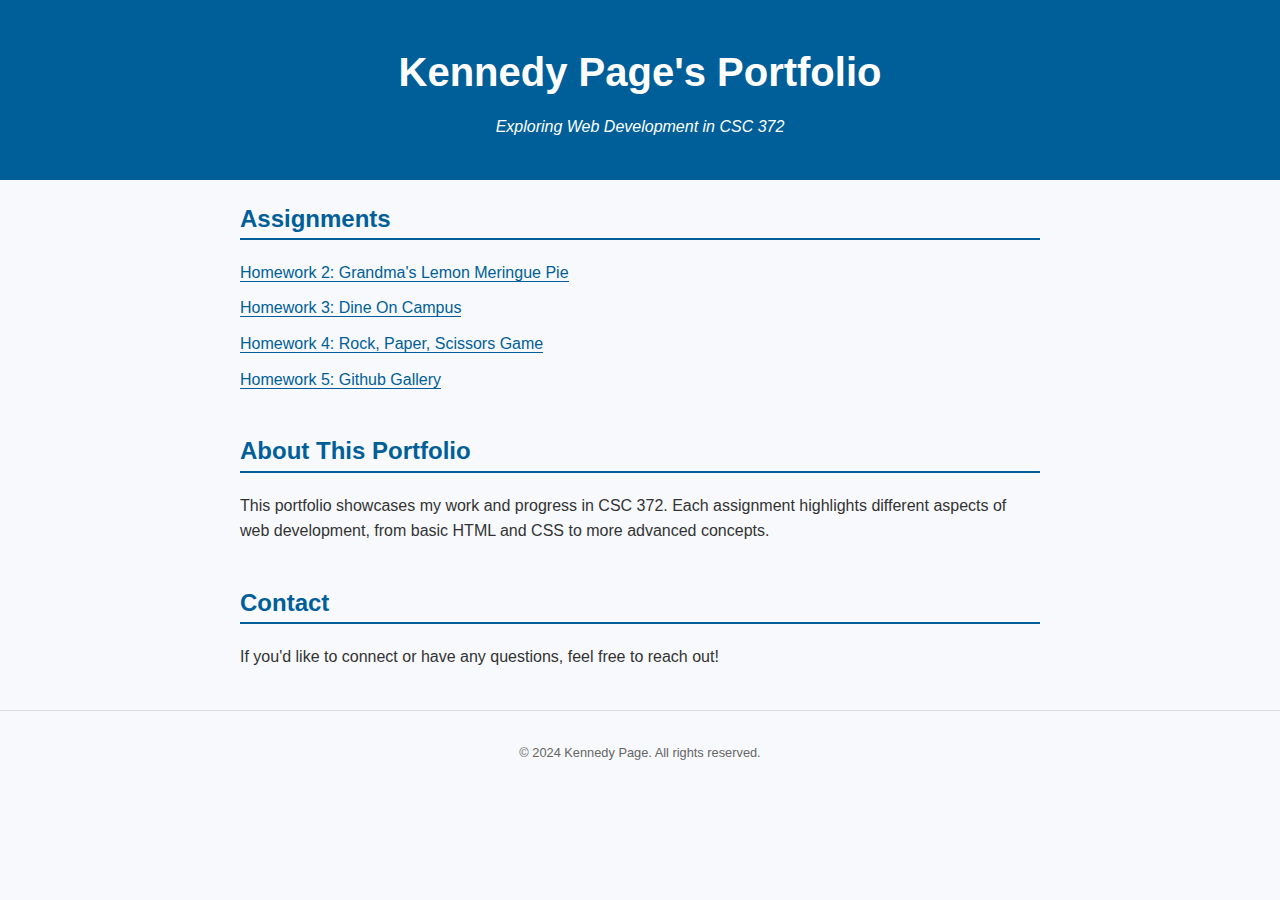
<file: index.html>
<!DOCTYPE html>
<!--
  Name: Kennedy Page
  Date: 09.05.2024
  CSC 372-01

  This is the index.html page for my portfolio of web development work. It includes links to
  homework assignments and projects completed for CSC 372.
-->
<html lang="en">
<head>
    <meta charset="UTF-8">
    <meta http-equiv="X-Compatible" content="IE=edge">
    <meta name="viewport" content="width=device-width, initial-scale=1.0">
    <title>CSC 372 Portfolio</title>
    <link rel="stylesheet" href="style.css"> 
</head>
<body>
    <header>
        <h1>Kennedy Page's Portfolio</h1>
        <p>Exploring Web Development in CSC 372</p>
    </header>

    <main>
        <section>
            <h2>Assignments</h2>
            <ul>
                
                <li><a href="csc372-hw/hw2">Homework 2: Grandma's Lemon Meringue Pie</a></li>
                <li><a href="csc372-hw/hw3">Homework 3: Dine On Campus</a></li>
                <li><a href="csc372-hw/hw4">Homework 4: Rock, Paper, Scissors Game</a></li>
                <li><a href="csc372-hw/hw5">Homework 5: Github Gallery</a></li>
                
            </ul>
        </section>

        <section>
            <h2>About This Portfolio</h2>
            <p>This portfolio showcases my work and progress in CSC 372. Each assignment highlights different aspects of web development, from basic HTML and CSS to more advanced concepts.</p>
        </section>

        <section>
            <h2>Contact</h2>
            <p>If you'd like to connect or have any questions, feel free to reach out!</p>
        </section>
    </main>

    <footer>
        <p>© 2024 Kennedy Page. All rights reserved.</p>
    </footer>
</body>
</html>
</file>
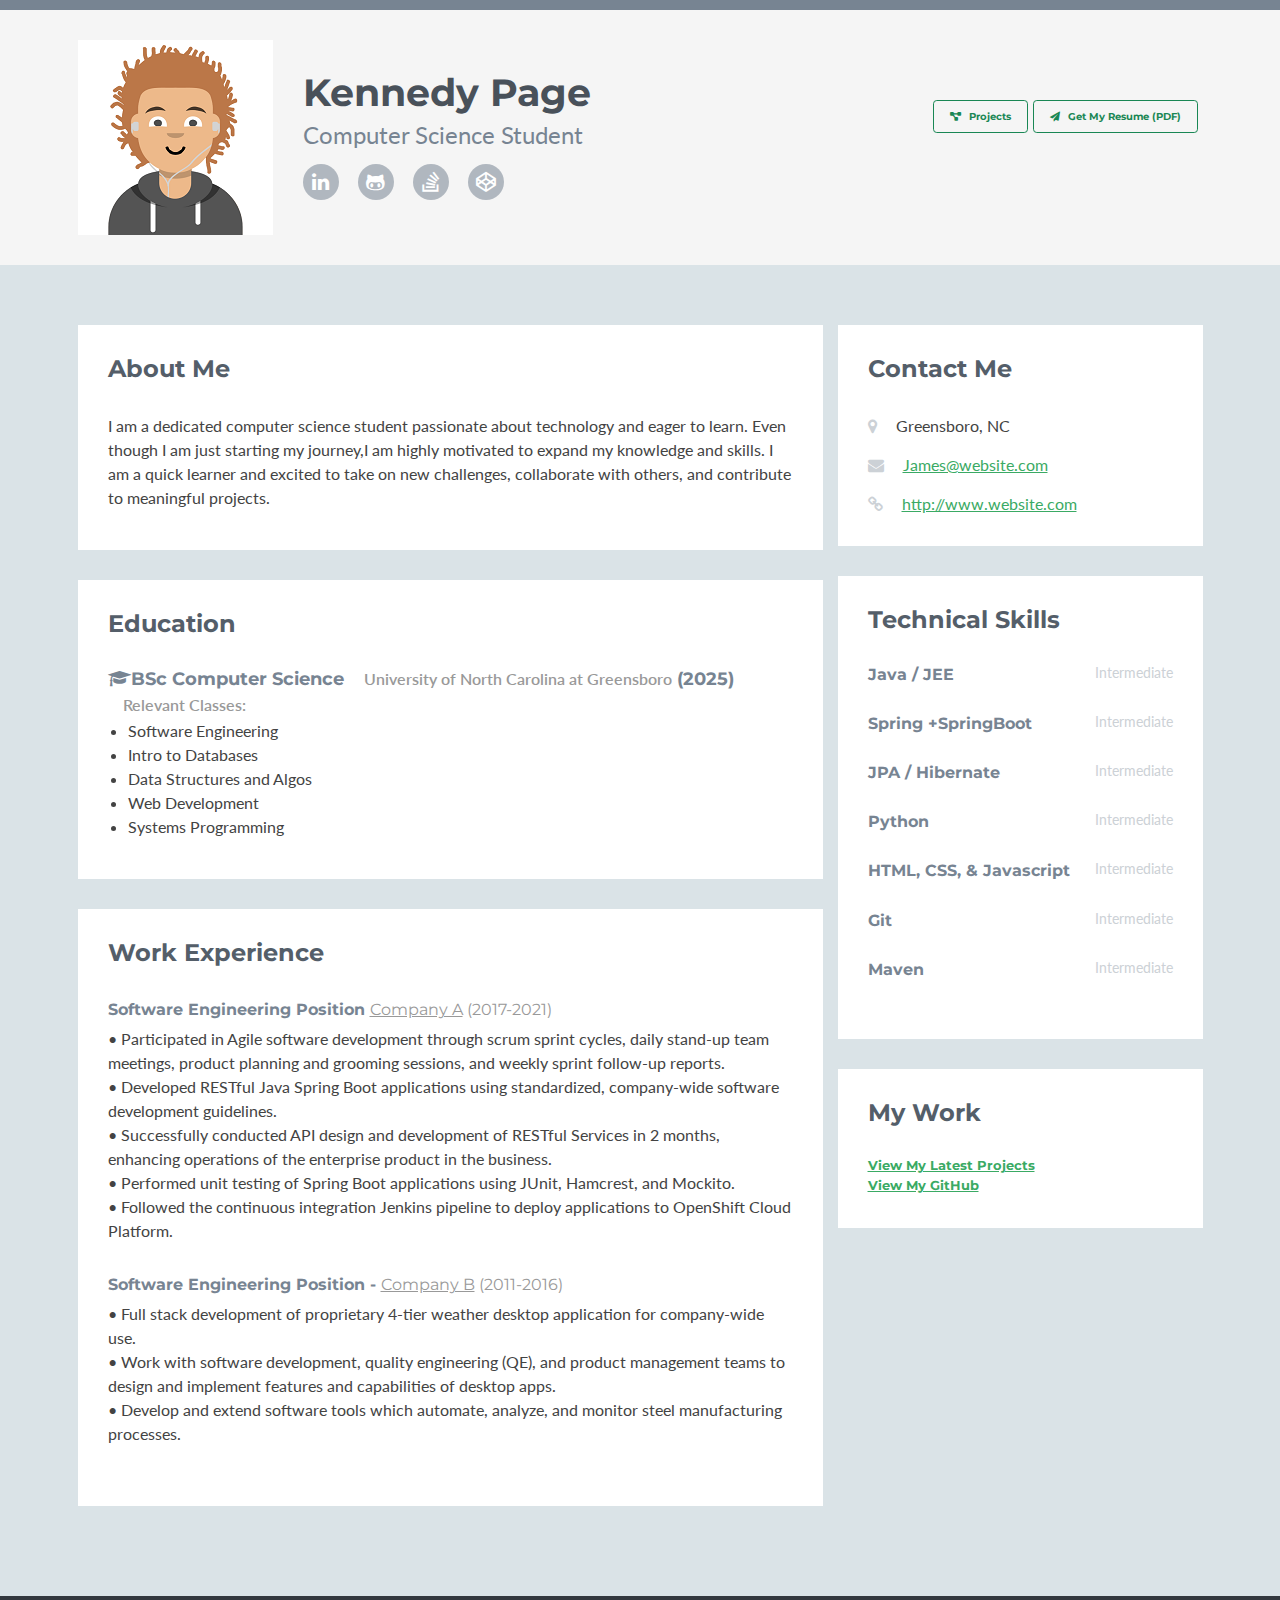
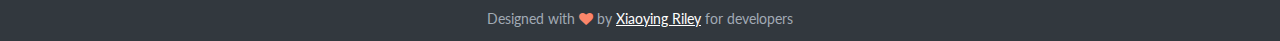
<file: .idea/index.html>
<!DOCTYPE html>
<html lang="en">

<head>
    <title>Kennedy Page</title>
    <!-- Meta -->
    <meta charset="utf-8">
    <meta http-equiv="X-UA-Compatible" content="IE=edge">
    <meta name="viewport" content="width=device-width, initial-scale=1.0">
    <link rel="shortcut icon" href="../su24-portfolio-template-main/favicon.ico">
    <link href='http://fonts.googleapis.com/css?family=Lato:300,400,300italic,400italic' rel='stylesheet'
          type='text/css'>
    <link href='http://fonts.googleapis.com/css?family=Montserrat:400,700' rel='stylesheet' type='text/css'>
    <link rel="stylesheet" href="assets/plugins/bootstrap/css/bootstrap.min.css">
    <link rel="stylesheet"
          href="https://cdnjs.cloudflare.com/ajax/libs/font-awesome/6.0.0-beta3/css/all.min.css"/>
    <link href="https://cdn.jsdelivr.net/npm/bootstrap@5.3.0-alpha1/dist/css/bootstrap.min.css"
          rel="stylesheet"/>
    <link rel="stylesheet" href="assets/plugins/font-awesome/css/font-awesome.css">
    <link id="theme-style" rel="stylesheet" href="assets/css/styles.css">
</head>

<body>
<!-- ******HEADER****** -->
<header class="header">
    <div class="container">
        <img class="profile-image img-responsive pull-left" src="assets/images/avatar.png" alt="Avatar"/>
        <div class="profile-content pull-left">
            <h1 class="name">Kennedy Page</h1>
            <h2 class="desc">Computer Science Student</h2>
            <ul class="social list-inline">
                <li class="list-inline-item">
                    <a href="http://www.linkedin.com">
                        <i class="fa fa-linkedin"></i>
                    </a>
                </li>
                <li class="list-inline-item">
                    <a href="http://github.com/CSC340-sp24">
                        <i class="fa fa-github-alt"></i>
                    </a>
                </li>
                <li class="list-inline-item">
                    <a href="http://www.stackoverflow.com">
                        <i class="fa fa-stack-overflow"></i>
                    </a>
                </li>
                <li class="list-inline-item last-item">
                    <a href="http://www.codepen.io">
                        <i class="fa fa-codepen"></i>
                    </a>
                </li>
            </ul>
        </div>
        <div class="col-12 col-md-auto pull-right">
            <a class="btn btn-outline-success me-2" href="assets/files/resume.pdf" target="_blank"><i
                    class="fa fa-paper-plane"></i>
                Get My Resume (PDF)</a>
        </div><!--//col-->
        <div class="col-12 col-md-auto pull-right">
            <a class="btn btn-outline-success me-2" href="../su24-portfolio-template-main/projects.html" target="_blank"><i
                    class="fa fa-diagram-project"></i>
                Projects</a>
        </div><!--//col-->
    </div>
</header>
<!--//header-->
<!--//container-->
<div class="container sections-wrapper">
    <div class="row">
        <div class="primary col-md-8 col-sm-12 col-xs-12">
            <section class="about section">
                <div class="section-inner">
                    <h2 class="heading">About Me</h2>
                    <div class="content">
                        <p> I am a dedicated computer science student passionate about
                            technology and eager to learn. Even though I am just starting
                            my journey,I am highly motivated to expand my knowledge and
                            skills. I am a quick learner and excited to take on new
                            challenges, collaborate with others, and contribute to meaningful
                            projects.</p>
                    </div>
                    <!--//content-->
                </div>
                <!--//section-inner-->
            </section>
            <section class="education section">
                <div class="section-inner">
                    <h2 class="heading">Education</h2>
                    <div class="content"></div>
                    <!--//item-->
                    <div class="item">
                        <h3 class="title">
                            <i class="fa fa-graduation-cap"></i>BSc Computer Science
                            <span class="university">University of North Carolina at Greensboro</span> <span class="year">(2025)</span>
                        </h3>

                        <h6 class="university">Relevant Classes:</h6>
                        <ul>
                            <li>Software Engineering</li>
                            <li>Intro to Databases</li>
                            <li>Data Structures and Algos</li>
                            <li>Web Development</li>
                            <li>Systems Programming</li>
                        </ul>
                    </div>
                    <!--//content-->
                </div>
                <!--//section-inner-->
            </section>
            <!--//section-->
            <section class="experience section">
                <div class="section-inner">
                    <h2 class="heading">Work Experience</h2>
                    <div class="content">
                        <div class="item" name="Job1">
                            <h3 class="title">Software Engineering Position <span class="place">
                    <a href="#">Company A</a>
                  </span>
                                <span class="year">(2017-2021)</span>
                            </h3>
                            <p> • Participated in Agile software development through scrum sprint cycles, daily stand-up
                                team
                                meetings, product planning and grooming sessions, and weekly sprint follow-up reports.
                                <br>
                                • Developed RESTful Java Spring Boot applications using standardized, company-wide
                                software
                                development guidelines. <br>
                                • Successfully conducted API design and development of RESTful Services in 2 months,
                                enhancing
                                operations of the enterprise product in the business. <br>
                                • Performed unit testing of Spring Boot applications using JUnit, Hamcrest, and Mockito.
                                <br>
                                • Followed the continuous integration Jenkins pipeline to deploy applications to
                                OpenShift Cloud
                                Platform. </p>
                        </div>
                        <!--//item-->
                        <div class="item" name="Job2">
                            <h3 class="title">Software Engineering Position - <span class="place">
                    <a href="#">Company B</a>
                  </span>
                                <span class="year">(2011-2016)</span>
                            </h3>
                            <p> • Full stack development of proprietary 4-tier weather desktop application for
                                company-wide use.
                                <br>
                                • Work with software development, quality engineering (QE), and product management teams
                                to design and
                                implement features and capabilities of desktop apps. <br>
                                • Develop and extend software tools which automate, analyze, and monitor steel
                                manufacturing
                                processes.
                            </p>
                        </div>
                    </div>
                    <!--//content-->
                </div>
                <!--//section-inner-->
            </section>
            <!--//section-->


        </div>  <!--//primary-->
        <!--     // Aside-->
        <div class="secondary col-md-4 col-sm-12 col-xs-12">
            <aside class="info aside section">
                <div class="section-inner">
                    <h2 class="heading">Contact Me</h2>
                    <div class="content">
                        <ul class="list-unstyled">
                            <li>
                                <i class="fa fa-map-marker"></i>
                                <span class="sr-only">Location:</span>Greensboro, NC
                            </li>
                            <li>
                                <i class="fa fa-envelope"></i>
                                <span class="sr-only">Email:</span>
                                <a href="mailto:james@website.com">James@website.com</a>
                            </li>
                            <li>
                                <i class="fa fa-link"></i>
                                <span class="sr-only">Website:</span>
                                <a href="#">http://www.website.com</a>
                            </li>
                        </ul>
                    </div>
                    <!--//content-->
                </div>
                <!--//section-inner-->
            </aside>
            <!--//aside-->
            <aside class="skills aside section">
                <div class="section-inner">
                    <h2 class="heading">Technical Skills</h2>
                    <div class="content">
                        <div class="skillset">
                            <div class="item">
                                <h3 class="level-title">Java / JEE <span class="level-label" data-placement="left"
                                                                         data-animation="true">Intermediate</span>
                                </h3>
                                <!--
                                  <div class="level-bar">
                                    <div class="level-bar-inner" data-level="80%"></div>
                                  </div>//level-bar-->
                            </div>
                            <!--//item-->
                            <div class="item">
                                <h3 class="level-title">Spring +SpringBoot <span class="level-label"
                                                                                 data-placement="left"
                                                                                 data-animation="true">Intermediate</span>
                                </h3>
                            </div>
                            <!--//item-->
                            <div class="item">
                                <h3 class="level-title">JPA / Hibernate <span class="level-label" data-placement="left"
                                                                              data-animation="true">Intermediate</span>
                                </h3>
                                <!-- <div class="level-bar"><div class="level-bar-inner" data-level="80%"></div></div>//level-bar-->
                            </div>
                            <!--//item-->
                            <div class="item">
                                <h3 class="level-title">Python <span class="level-label" data-placement="left"
                                                                              data-animation="true">Intermediate</span>
                                </h3>
                            </div>
                            <!--//item-->
                            <div class="item">
                                <h3 class="level-title">HTML, CSS, & Javascript <span class="level-label"
                                                                                      data-placement="left"
                                                                                      data-animation="true">Intermediate</span>
                                </h3>
                            </div>

                            <!--//item-->
                            <div class="item">
                                <h3 class="level-title">Git <span class="level-label">Intermediate</span>
                                </h3>
                                <!--//level-bar-->
                                <!--<div class="level-bar"><div class="level-bar-inner" data-level="45%"></div></div>
                                    -->
                            </div>
                            <!--//item-->
                            <div class="item">
                                <h3 class="level-title">Maven <span class="level-label">Intermediate</span>
                                </h3>
                            </div>
                            <!--//item-->
                        </div>
                    </div>
                    <!--//content-->
                </div>
                <!--//section-inner-->
            </aside>
            <!--//section-->
            <aside class="info section">
                <div class="section-inner">
                    <h2 class="heading">My Work</h2>
                    <div class="content">
                        <div class="item">
                            <h5><a href="../su24-portfolio-template-main/projects.html">View My Latest Projects</a></h5>
                        </div>
                        <div class="item">
                            <h5><a href="github.com">View My GitHub</a></h5>
                        </div>


                    </div>
                    <!--//content-->
                </div>
                <!--//section-inner-->
            </aside>
            <!--//section-->
        </div>
        <!--//secondary-->
    </div>
    <!--//row-->
</div>
<!-- ******FOOTER****** -->
<footer class="footer">
    <div class="container text-center">
        <!--/* This template is released under the Creative Commons Attribution 3.0 License. Please keep the attribution link below when using for your own project. Thank you for your support. :) If you'd like to use the template without the attribution, you can check out other license options via our website: themes.3rdwavemedia.com */-->
        <small class="copyright">Designed with <i class="fa fa-heart"></i> by <a href="http://themes.3rdwavemedia.com"
                                                                                 target="_blank">Xiaoying Riley</a> for
            developers </small>
    </div>
    <!--//container-->
</footer>
<!--//footer-->
<!-- Javascript -->
<script type="text/javascript" src="assets/plugins/jquery-1.11.3.min.js"></script>
<script type="text/javascript" src="assets/plugins/bootstrap/js/bootstrap.min.js"></script>
<script type="text/javascript" src="assets/plugins/jquery-rss/dist/jquery.rss.min.js"></script>
<!-- custom js -->
<script type="text/javascript" src="assets/js/main.js"></script>
</body>

</html>
</file>
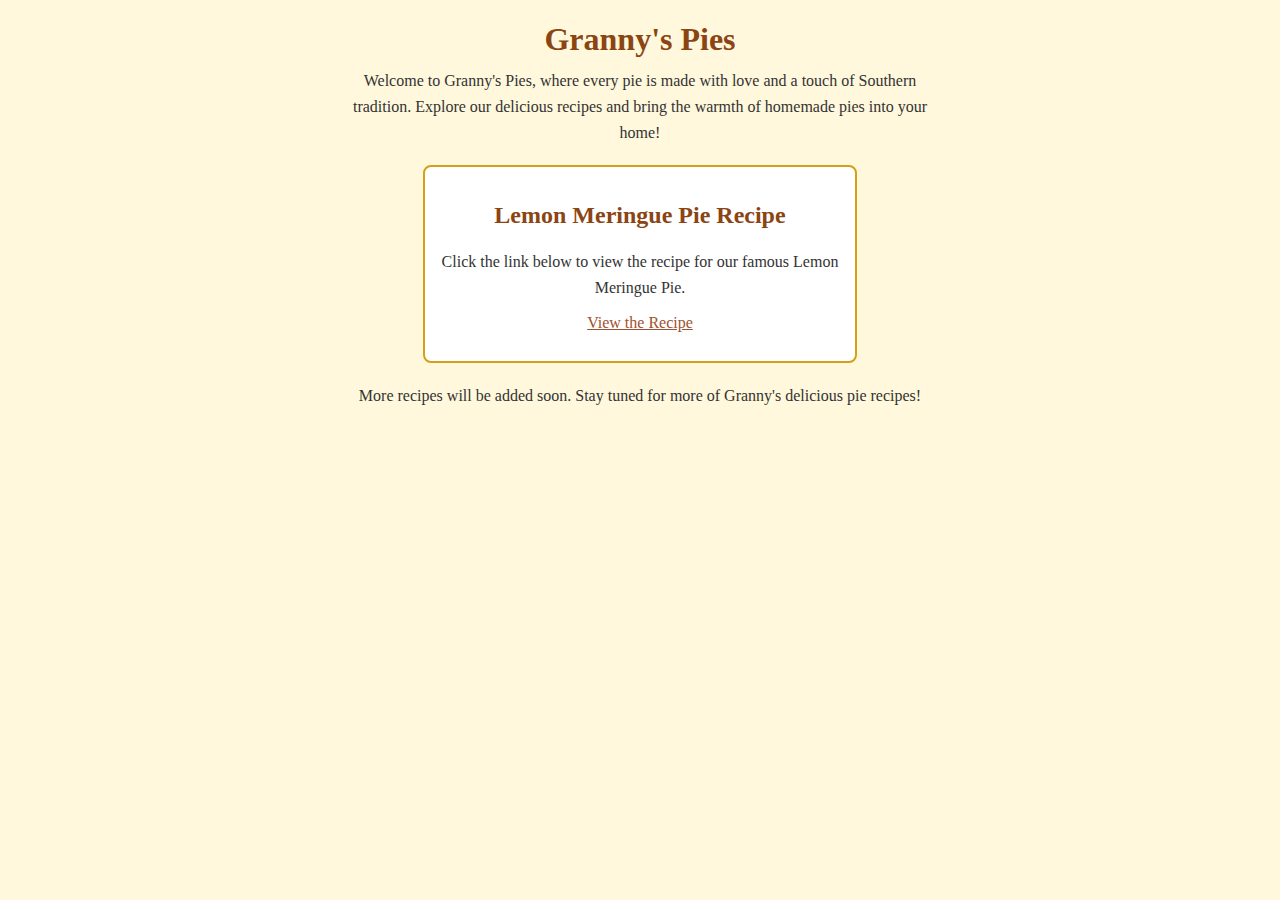
<file: csc372-hw/hw2/index.html>
<!DOCTYPE html>

<!--
  Name: Kennedy Page
  Date: 09.06.2024
  CSC 372-01

  This is the index.html page for the recipe website. It includes a link that takes
  you to the recipe for the Lemon Meringue Pie.
-->

<html lang="en">
<head>
    <meta charset="UTF-8">
    <meta name="viewport" content="width=device-width, initial-scale=1.0">
    <title>Granny's Pies - Home</title>
    <link rel="stylesheet" href="index.css">
</head>
<body>
    <h1>Granny's Pies</h1>

    <p>Welcome to Granny's Pies, where every pie is made with love and a touch of Southern tradition. Explore our delicious recipes and bring the warmth of homemade pies into your home!</p>

    <div class="recipe-link">
        <h2>Lemon Meringue Pie Recipe</h2>
        <p>Click the link below to view the recipe for our famous Lemon Meringue Pie.</p>
        <p><a href="pie.html">View the Recipe</a></p>
    </div>

    <p>More recipes will be added soon. Stay tuned for more of Granny's delicious pie recipes!</p>
    
</body>
</html>
</file>
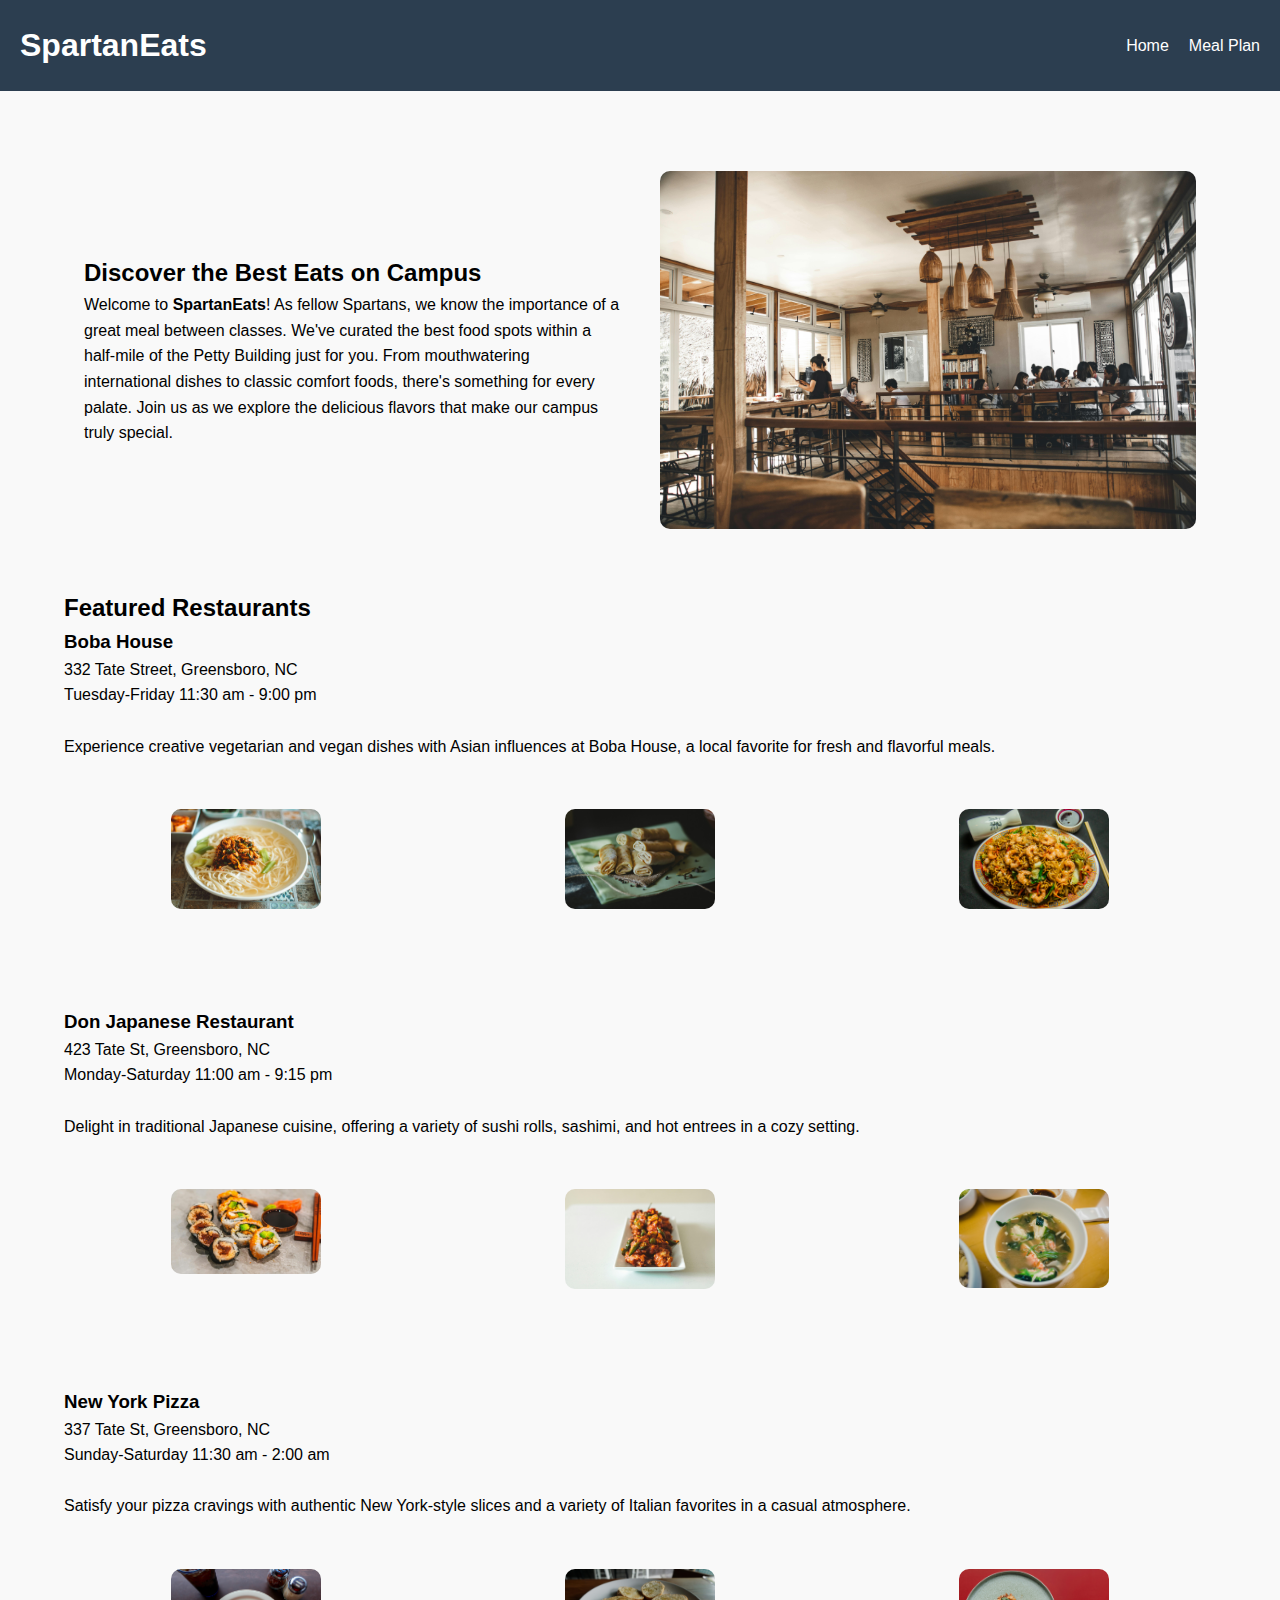
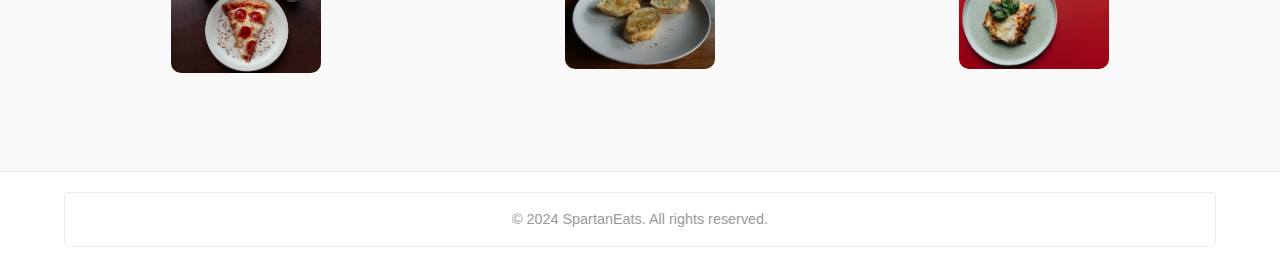
<file: csc372-hw/hw3/index.html>
<!DOCTYPE html>
<!--
  Name: Kennedy Page
  Date: 09.25.24
  CSC 372-01

  Description: This is the index.html page for my SpartanEats website. It includes
  information about featured restaurants and recommended dishes near the Petty Building.
-->

<html lang="en">
<head>
    <meta charset="UTF-8">
    <meta name="viewport" content="width=device-width, initial-scale=1.0">
    <link rel="stylesheet" href="style.css">
    <link rel="preconnect" href="https://fonts.googleapis.com">
    <link rel="preconnect" href="https://fonts.gstatic.com" crossorigin>
    <link href="https://fonts.googleapis.com/css2?family=Open+Sans:ital,wght@0,300..800;1,300..800&display=swap" rel="stylesheet">
    <title>SpartanEats</title>
</head>
<body>
   <!-- Header -->
   <header>
    <div class="container">
        <h1>SpartanEats</h1>
        <nav>
            <ul>
                <li><a href="index.html" class="active">Home</a></li>
                <li><a href="meal-plan.html">Meal Plan</a></li>
            </ul>
        </nav>
    </div>
</header>

<!-- Main Content -->
<main>

<div class="hero">
    <div class="hero-content">
        <div class="hero-text">
            <h2>Discover the Best Eats on Campus</h2>
            <p>Welcome to <strong>SpartanEats</strong>! As fellow Spartans, we know the importance of a great meal between classes. We've curated the best food spots within a half-mile of the Petty Building just for you. From mouthwatering international dishes to classic comfort foods, there's something for every palate. Join us as we explore the delicious flavors that make our campus truly special.</p>
        </div>
        <div class="hero-image">
            <img src="images/rest.jpg" alt="Delicious food">
        </div>
    </div>
</div>

    <!-- Featured Restaurants Section -->
    <section class="featured-restaurants">
        <h2>Featured Restaurants</h2>

        <!-- Restaurant 1: Boba House -->
        <div class="restaurant">
            <h3>Boba House</h3>
            <p class="restaurant-description">332 Tate Street, Greensboro, NC <br>
                Tuesday-Friday 11:30 am - 9:00 pm <br>
                <br>Experience creative vegetarian and vegan dishes with Asian influences at Boba House, a local favorite for fresh and
                flavorful meals. </p>
            <div class="dishes">
                <div class="dish">
                    <img src="images/noodles.jpg" alt="Lemongrass Noodles" class="dish-image" data-description="Rice noodles stir-fried with fresh vegetables in a fragrant lemongrass sauce. Price: $10.95">
                    <div class="dish-description"></div>
                </div>
                <div class="dish">
                    <img src="images/rolls.jpg" alt="Crispy Spring Rolls" class="dish-image" data-description="Golden fried rolls stuffed with veggies and served with sweet chili dipping sauce. Price: $5.95">
                    <div class="dish-description"></div>
                </div>
                <div class="dish">
                    <img src="images/shrimp.jpg" alt="Shrimp with Broccoli" class="dish-image" data-description="Shrimp and broccoli served with noodles and veggies. Price: $10.50">
                    <div class="dish-description"></div>
                </div>
            </div>



        </div>

        <!-- Restaurant 2: Don Japanese Restaurant -->
        <div class="restaurant">
            <h3>Don Japanese Restaurant</h3>
            <p class="restaurant-description">423 Tate St, Greensboro, NC <br>
                Monday-Saturday 11:00 am - 9:15 pm <br>
                <br>Delight in traditional Japanese cuisine, offering a variety of sushi rolls, sashimi, and hot entrees in a cozy setting.</p>
            <div class="dishes">
                <div class="dish">
                    <img src="images/cali.jpg" alt="California Roll" class="dish-image" data-description="Classic sushi roll with crab stick, avocado, and cucumber. Price: $6.50">
                    <div class="dish-description"></div>
                </div>
                <div class="dish">
                    <img src="images/tery.jpg" alt="Chicken Teriyaki Bento" class="dish-image" data-description="Grilled chicken glazed with teriyaki sauce, served with rice, salad, and tempura. Price: $12.95">
                    <div class="dish-description"></div>
                </div>
                <div class="dish">
                    <img src="images/miso.jpg" alt="Miso Soup" class="dish-image" data-description="Traditional soybean paste soup with tofu and green onions. Price: $2.50">
                    <div class="dish-description"></div>
                </div>
            </div>



        </div>

        <!-- Restaurant 3: New York Pizza -->
        <div class="restaurant">
            <h3>New York Pizza</h3>
            <p class="restaurant-description">337 Tate St, Greensboro, NC <br>
                Sunday-Saturday 11:30 am - 2:00 am <br>
                <br>Satisfy your pizza cravings with authentic New York-style slices and a variety of Italian favorites in a casual atmosphere.</p>
            <div class="dishes">
                <div class="dish">
                    <img src="images/pizza.jpg" alt="Pepperoni Pizza Slice" class="dish-image" data-description="Generous slice of classic pepperoni pizza with melted mozzarella. Price: $3.00 per slice">
                    <div class="dish-description"></div>
                </div>
                <div class="dish">
                    <img src="images/garlic.jpg" alt="Garlic Knots" class="dish-image" data-description="Freshly baked knots brushed with garlic butter and herbs. Price: $4.50">
                    <div class="dish-description"></div>
                </div>
                <div class="dish">
                    <img src="images/lasagna.jpg" alt="Lasagna" class="dish-image" data-description="Layers of pasta with meat sauce, ricotta, and mozzarella cheese. Price: $9.95">
                    <div class="dish-description"></div>
                </div>
            </div>
    </section>

       <!-- Dish Description Div -->
       <div id="dish-description">

    </div>
</main>

<!-- Footer -->
<footer>
    <div class="footer-content">
        <p>&copy; 2024 SpartanEats. All rights reserved.</p>
    </div>
</footer>

<script src="script.js"></script>

</body>
</html>
</file>
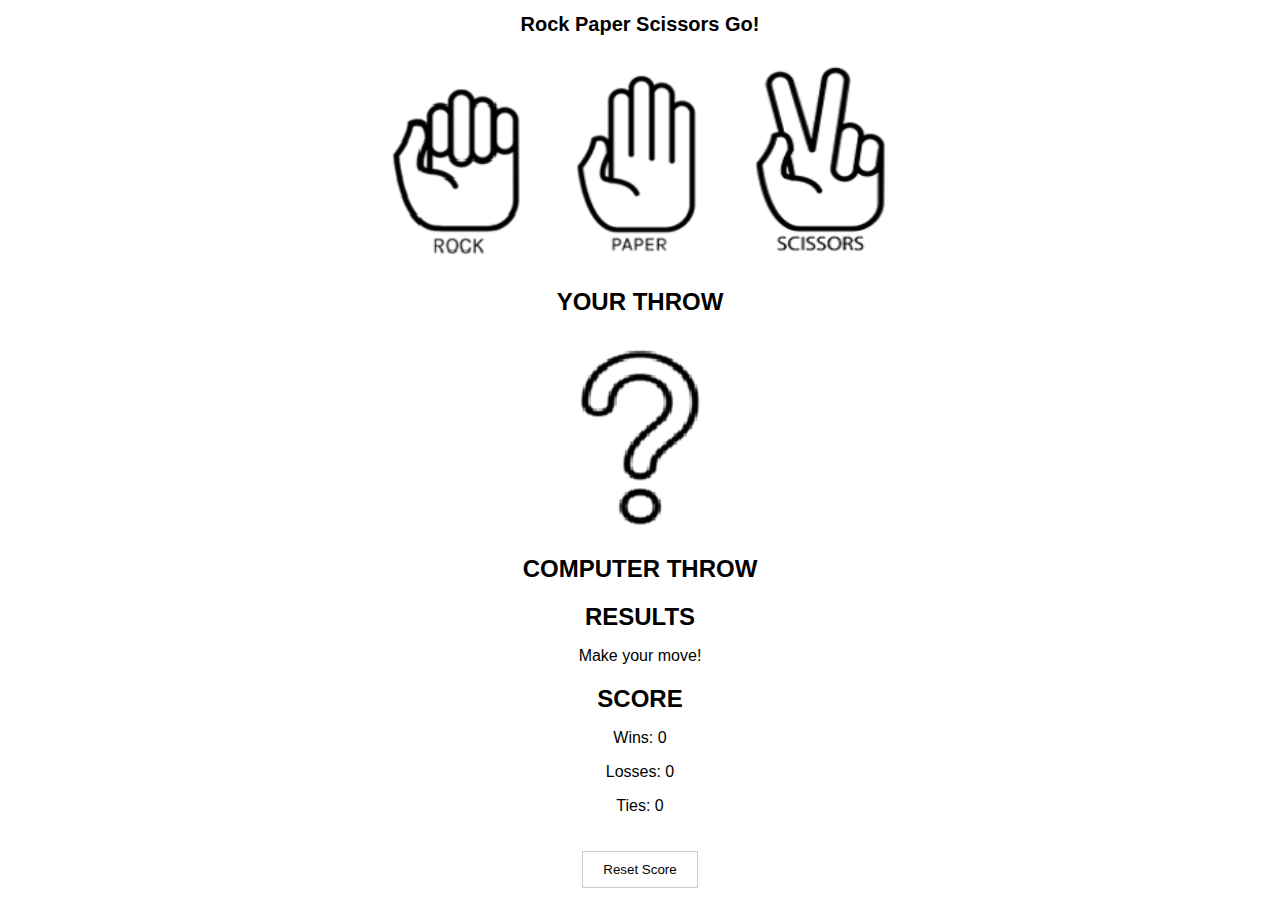
<file: csc372-hw/hw4/index.html>
<!DOCTYPE html>
<!--
    Author: Kennedy Page
    Date: 10.08.2024
    CSC 372-01

    This is the Rock, Paper, Scissors game HTML page.
    It contains the structure of the game, including:
    - A section for the player's throw, where they can choose between rock, paper, or scissors.
    - A section to display the computer's throw, which will be selected randomly.
    - A section to display the outcome of the game (win, lose, or tie).
    The page also includes a "Play Again" button to reset the game after each round.
-->

<html lang="en">
  <head>
    <meta charset="UTF-8" />
    <title>Rock-Paper-Scissors Game</title>
    <link rel="stylesheet" href="style.css" />
  </head>
  <body>
    <h1>Rock Paper Scissors Go!</h1>

    <!-- Player Throw Section -->
    <section id="player-throw">
      <div class="choices">
        <img src="images/rock.PNG" alt="Rock" id="rock" class="choice" />
        <img src="images/paper.PNG" alt="Paper" id="paper" class="choice" />
        <img
          src="images/scissors.PNG"
          alt="Scissors"
          id="scissors"
          class="choice"
        />
      </div>
      <h2>Your Throw</h2>
    </section>

    <!-- Computer Throw Section -->
    <section id="computer-throw">
      <img
        src="images/question-mark.PNG"
        alt="Waiting..."
        id="computer-choice"
      />
      <h2>Computer Throw</h2>
    </section>

    <!-- Outcome Section -->

    <section id="outcome">
      <h2>Results</h2>
      <p id="result">Make your move!</p>
      <button id="play-again-button" style="display: none">Play Again</button>
    </section>

    <!-- Score Section -->
    <section id="score">
      <h2>Score</h2>
      <p>Wins: <span id="wins">0</span></p>
      <p>Losses: <span id="losses">0</span></p>
      <p>Ties: <span id="ties">0</span></p>
      <button id="reset-button">Reset Score</button>
    </section>

    <script src="script.js"></script>
  </body>
</html>
</file>
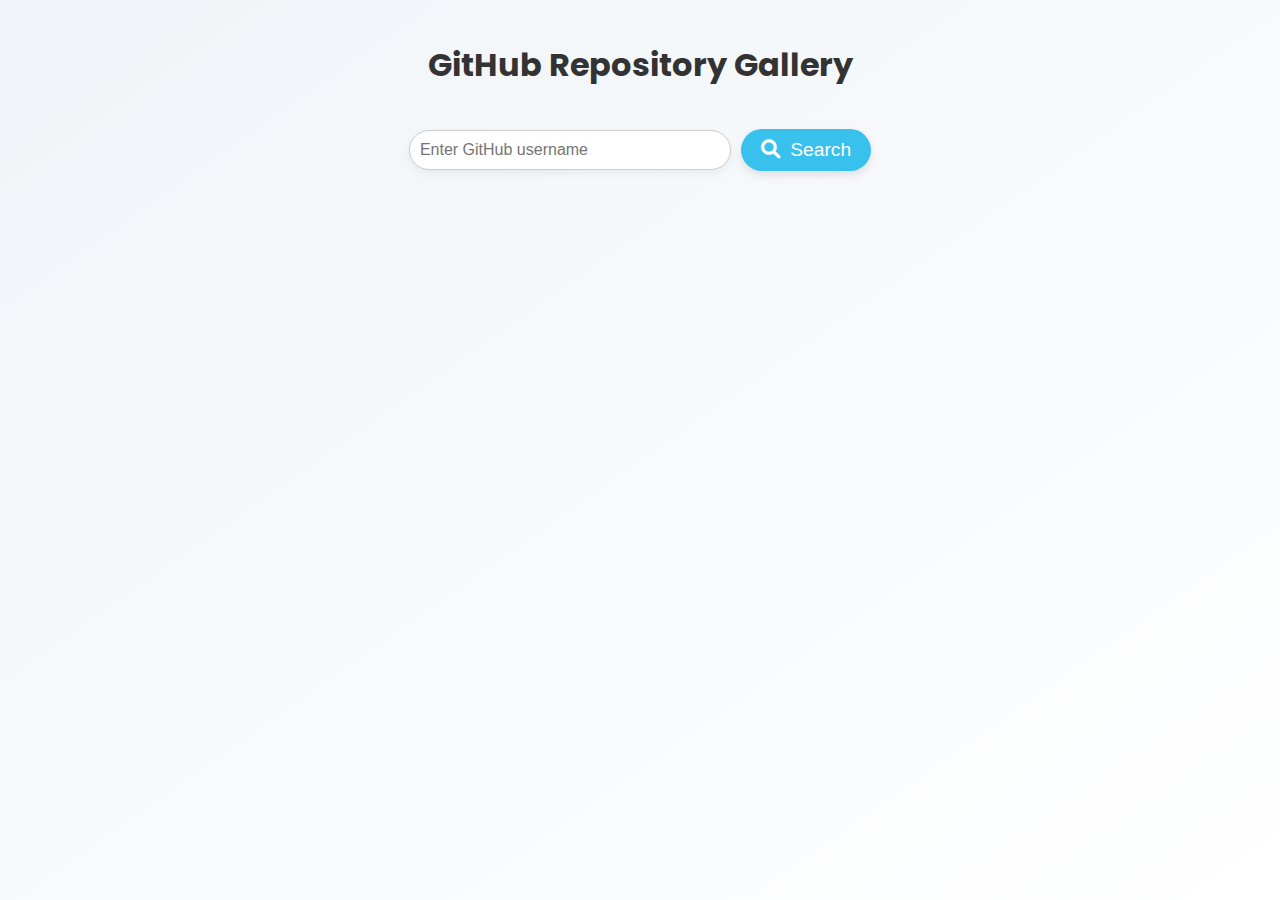
<file: csc372-hw/hw5/index.html>
<!DOCTYPE html>

<!--
  Name: Kennedy Page
  Date: 10.23.2024
  CSC 372-01

  This is the index.html page for my GitHub repository gallery. It allows users to search for GitHub
  repositories by username and display details such as name, description, commits, stars, and forks.
-->

<html lang="en">
  <head>
    <meta charset="UTF-8" />
    <meta name="viewport" content="width=device-width, initial-scale=1.0" />
    <title>GitHub Gallery</title>
    <link
      href="https://fonts.googleapis.com/css2?family=Poppins:wght@400;600&display=swap"
      rel="stylesheet"
    />
    <link rel="stylesheet" href="style.css" />
    <link
      rel="stylesheet"
      href="https://cdnjs.cloudflare.com/ajax/libs/font-awesome/6.0.0-beta3/css/all.min.css"
    />
  </head>
  <body>
    <div class="title-container">
      <h1>GitHub Repository Gallery</h1>
    </div>

    <div class="search-container">
      <input type="text" id="username" placeholder="Enter GitHub username" />
      <button id="search-btn"><i class="fas fa-search"></i> Search</button>
    </div>

    <section id="gallery" class="gallery"></section>

    <script src="script.js"></script>
  </body>
</html>
</file>
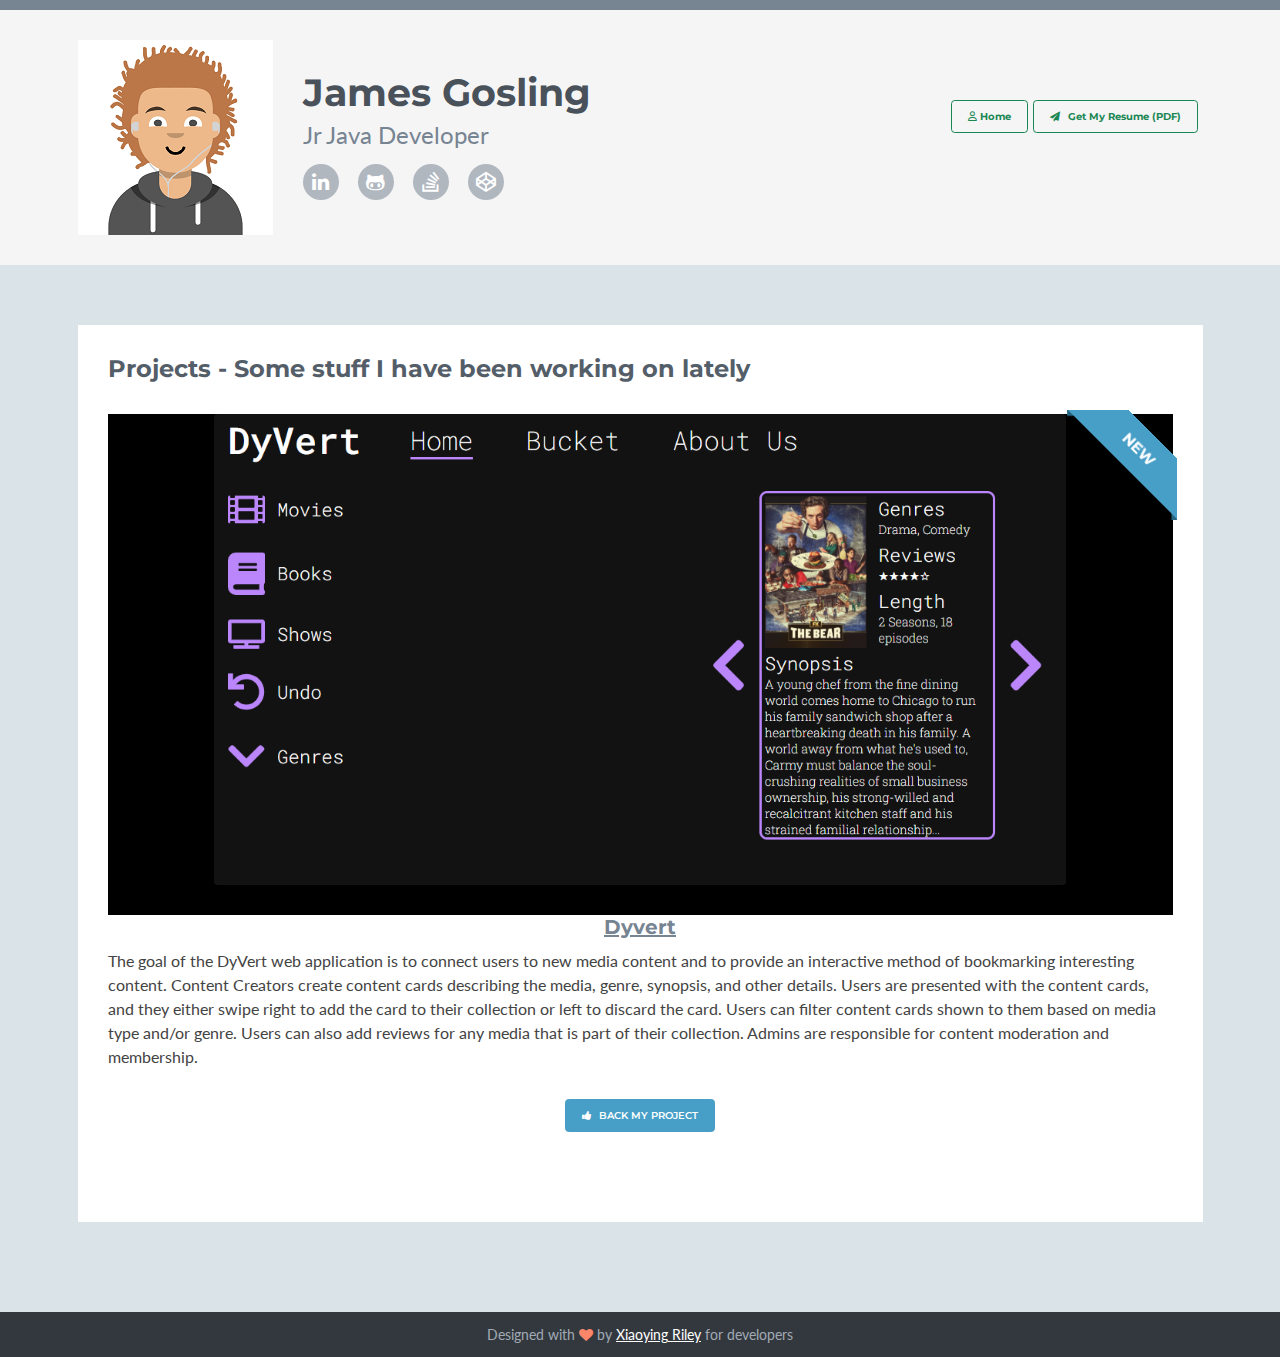
<file: .idea/projects.html>
<!DOCTYPE html>
<html lang="en">
<head>
    <title>James Gosling - Projects</title>
    <!-- Meta -->
    <meta charset="utf-8">
    <meta http-equiv="X-UA-Compatible" content="IE=edge">
    <meta name="viewport" content="width=device-width, initial-scale=1.0">
    <link rel="shortcut icon" href="favicon.ico">
    <link href='http://fonts.googleapis.com/css?family=Lato:300,400,300italic,400italic' rel='stylesheet'
          type='text/css'>
    <link href='http://fonts.googleapis.com/css?family=Montserrat:400,700' rel='stylesheet' type='text/css'>
    <!-- Global CSS -->
    <link rel="stylesheet" href="assets/plugins/bootstrap/css/bootstrap.min.css">
    <link rel="stylesheet"
          href="https://cdnjs.cloudflare.com/ajax/libs/font-awesome/6.0.0-beta3/css/all.min.css"/>
    <link href="https://cdn.jsdelivr.net/npm/bootstrap@5.3.0-alpha1/dist/css/bootstrap.min.css"
          rel="stylesheet"/>
    <!--    Plugins CSS-->
    <link rel="stylesheet" href="assets/plugins/font-awesome/css/font-awesome.css">
    <!-- Theme CSS -->
    <link id="theme-style" rel="stylesheet" href="assets/css/styles.css">
</head>
<body>
<!-- ******HEADER****** -->
<header class="header">
    <div class="container">
        <img class="profile-image img-responsive pull-left" src="assets/images/avatar.png" alt="Avatar"/>
        <div class="profile-content pull-left">
            <h1 class="name">James Gosling</h1>
            <h2 class="desc">Jr Java Developer</h2>
            <ul class="social list-inline">
                <li class="list-inline-item">
                    <a href="http://www.linkedin.com">
                        <i class="fa fa-linkedin"></i>
                    </a>
                </li>
                <li class="list-inline-item">
                    <a href="http://github.com/CSC340-sp24">
                        <i class="fa fa-github-alt"></i>
                    </a>
                </li>
                <li class="list-inline-item">
                    <a href="http://www.stackoverflow.com">
                        <i class="fa fa-stack-overflow"></i>
                    </a>
                </li>
                <li class="list-inline-item last-item">
                    <a href="http://www.codepen.io">
                        <i class="fa fa-codepen"></i>
                    </a>
                </li>
            </ul>
        </div>
        <div class="col-12 col-md-auto pull-right">
            <a class="btn btn-outline-success me-2" href="assets/files/resume.pdf" target="_blank"><i
                    class="fa fa-paper-plane"></i>
                Get My Resume (PDF)</a>
        </div><!--//col-->
        <div class="col-12 col-md-auto pull-right">
            <a class="btn btn-outline-success me-2" href="index.html" target="_blank"><i
                    class="fa-regular fa-user"></i>
                Home</a>
        </div><!--//col-->
    </div>
    <!--//container-->
</header>
<div class="container sections-wrapper">
    <div class="primary ">
        <!--//section-->
        <section class="latest section">
            <div class="section-inner" id="projects" name="projects">
                <h2 class="heading">Projects - Some stuff I have been working on lately</h2>
                <div class="item featured text-center">

                    <div class="featured-image has-ribbon" style="background-color:black">
                        <a href="https://github.com/uncg-csc340/dyvert" target="_blank">
                            <img class="img-fluid project-image rounded shadow-sm"
                                 src="assets/images/projects/dyvert.png" alt="project name"
                                 style="width:80%"/>
                        </a>
                        <div class="ribbon">
                            <div class="text">New</div>
                        </div>
                    </div>

                    <h3 class="title mb-3"><a href="https://github.com/uncg-csc340/dyvert"
                                              target="_blank">Dyvert</a>
                    </h3>

                    <div class="desc text-start">
                        <p>The goal of the DyVert web application is to connect users to new media content and to
                            provide an interactive method of bookmarking interesting content. Content Creators
                            create content cards describing the media, genre, synopsis, and other details. Users are
                            presented with the content cards, and they either swipe right to add the card to their
                            collection or left to discard the card. Users can filter content cards shown to them
                            based on media type and/or genre. Users can also add reviews for any media that is part
                            of their collection. Admins are responsible for content moderation and membership. </p>
                    </div><!--//desc-->
                    <a class="btn btn-cta-secondary" href="https://github.com/uncg-csc340/dyvert" target="_blank"><i
                            class="fa fa-thumbs-up"></i> Back my project</a>
                </div><!--//item-->
                <!--//content comes from API-->
                <div id="gallery"
                     class="row row-cols-1 row-cols-md-4 g-4 justify-content-center mt-auto github-link">

                </div>
            </div>
            <!--//section-inner-->
        </section>
        <!--//section-->
    </div>
</div>

<!-- ******FOOTER****** -->
<footer class="footer">
    <div class="container text-center">
        <!--/* This template is released under the Creative Commons Attribution 3.0 License. Please keep the attribution link below when using for your own project. Thank you for your support. :) If you'd like to use the template without the attribution, you can check out other license options via our website: themes.3rdwavemedia.com */-->
        <small class="copyright">Designed with <i class="fa fa-heart"></i> by <a href="http://themes.3rdwavemedia.com"
                                                                                 target="_blank">Xiaoying Riley</a> for
            developers </small>
    </div>
    <!--//container-->
</footer>
<!--//footer-->
<!-- Javascript -->
<script type="text/javascript" src="assets/plugins/jquery-1.11.3.min.js"></script>
<script type="text/javascript" src="assets/plugins/bootstrap/js/bootstrap.min.js"></script>
<script type="text/javascript" src="assets/plugins/jquery-rss/dist/jquery.rss.min.js"></script>
<!-- custom js -->
<script type="text/javascript" src="assets/js/main.js"></script>

</body>
</html>
</file>
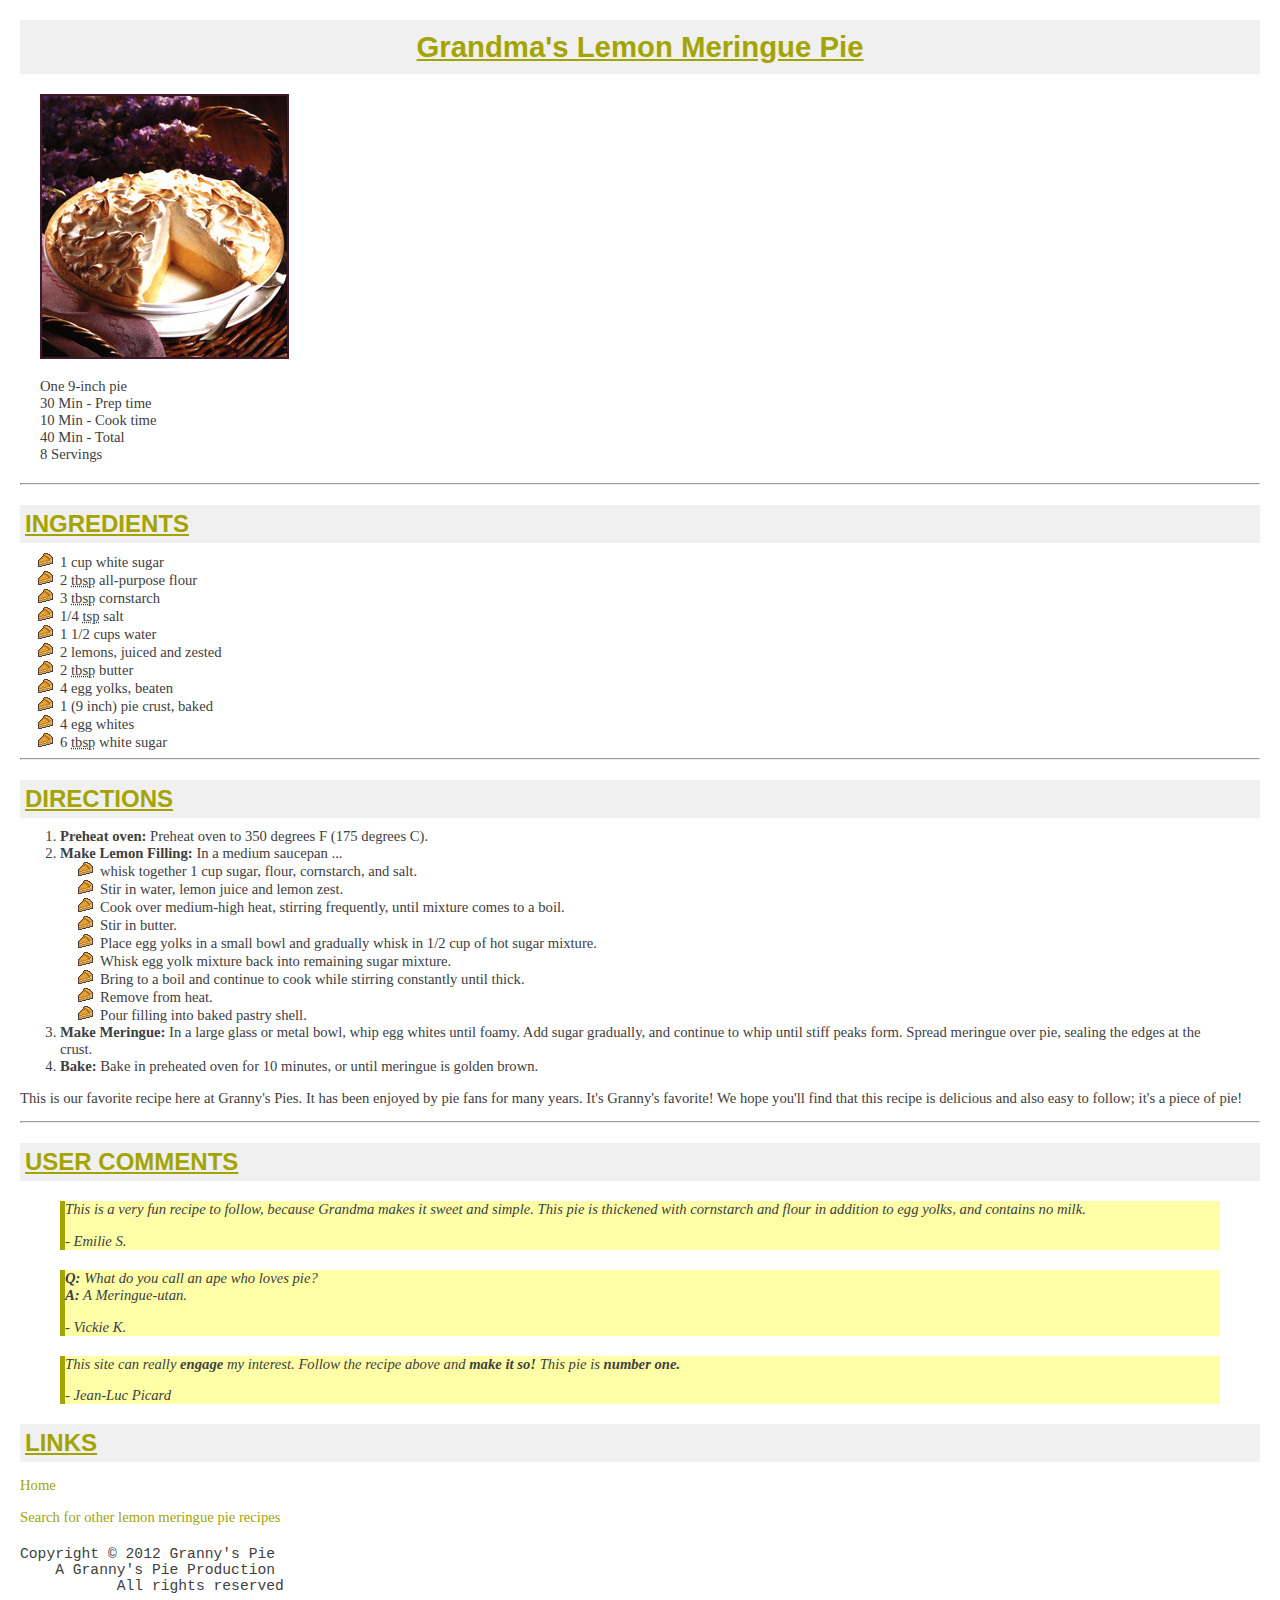
<file: csc372-hw/hw2/pie.html>
<!DOCTYPE html>

<!--
  Name: Kennedy Page
  Date: 09.06.2024
  CSC 372-01

  This is the pie.html page for the recipe website. It includes a recipe for Grandma's Lemon Meringue Pie with additional features like a custom background and tooltips.
-->

<!-- Extra Features Implemented:
1. Tooltips to the underlined words "tbsp" and "tsp" in the Ingredients list to show 
   the full word when hovered.
2. Use pie_icon.gif as the bullet icon for the unordered lists instead of the black circle.
-->

<html lang="en">
<head>
    <meta charset="UTF-8">
    <meta name="viewport" content="width=device-width, initial-scale=1.0">
    <title>Grandma's Lemon Meringue Pie</title>
    <link rel="stylesheet" href="recipe.css">
    
</head>
<body>
    <h1>Grandma's Lemon Meringue Pie</h1>

    <div class="intro">
        <img src="pie.jpg" alt="Lemon Meringue Pie">
        <p>One 9-inch pie<br>
        30 Min - Prep time<br>
        10 Min - Cook time<br>
        40 Min - Total<br>
        8 Servings</p>
    </div>

    <hr>

    <h2>INGREDIENTS</h2>
    <ul>
        <li>1 cup white sugar</li>
        <li>2 <abbr title="tablespoons">tbsp</abbr> all-purpose flour</li>
        <li>3 <abbr title="tablespoons">tbsp</abbr> cornstarch</li>
        <li>1/4 <abbr title="teaspoon">tsp</abbr> salt</li>
        <li>1 1/2 cups water</li>
        <li>2 lemons, juiced and zested</li>
        <li>2 <abbr title="tablespoons">tbsp</abbr> butter</li>
        <li>4 egg yolks, beaten</li>
        <li>1 (9 inch) pie crust, baked</li>
        <li>4 egg whites</li>
        <li>6 <abbr title="tablespoons">tbsp</abbr> white sugar</li>
    </ul>

    <hr>

    <h2>DIRECTIONS</h2>
    <ol>
        <li><strong>Preheat oven:</strong> Preheat oven to 350 degrees F (175 degrees C).</li>
        <li><strong>Make Lemon Filling:</strong> In a medium saucepan ...
            <ul>
                <li>whisk together 1 cup sugar, flour, cornstarch, and salt. </li>
                <li>Stir in water, lemon juice and lemon zest. </li>
                <li>Cook over medium-high heat, stirring frequently, until mixture comes to a boil. </li>
                <li>Stir in butter.</li>
                <li>Place egg yolks in a small bowl and gradually whisk in 1/2 cup of hot sugar mixture.</li>
                <li>Whisk egg yolk mixture back into remaining sugar mixture.</li>
                <li>Bring to a boil and continue to cook while stirring constantly until thick.</li>
                <li>Remove from heat.</li>
                <li>Pour filling into baked pastry shell.</li>
            </ul>
        
        <li><strong>Make Meringue:</strong>  In a large glass or metal bowl, whip egg whites until foamy. Add sugar gradually, and continue to whip until stiff peaks form. Spread meringue over pie, sealing the edges at the crust.</li>
        <li><strong>Bake:</strong> Bake in preheated oven for 10 minutes, or until meringue is golden brown.</li>
    </ol>

    <p>This is our favorite recipe here at Granny's Pies. It has been enjoyed by pie fans for many years. It's Granny's favorite! We hope you'll find that this recipe is delicious and also easy to follow; it's a piece of pie!</p>

    <hr>

    <h2>USER COMMENTS</h2>
    <blockquote>
        <p>This is a very fun recipe to follow, because Grandma makes it sweet and simple. This pie is thickened with cornstarch and flour in addition to egg yolks, and contains no milk.</p>
        <p><em>- Emilie S.</em></p>
    </blockquote>
    <blockquote>
        <p><strong>Q:</strong> What do you call an ape who loves pie?<br>
        <strong>A:</strong> A Meringue-utan.</p>
        <p><em>- Vickie K.</em></p>
    </blockquote>
    <blockquote>
        <p>This site can really <strong>engage</strong> my interest. Follow the recipe above and <strong>make it so!</strong> This pie is <strong>number one.</strong></p>
        <p><em>- Jean-Luc Picard</em></p>
    </blockquote>

    <h2>LINKS</h2>

    <p><a href="index.html">Home</a> </p>
    <p><a href="http://www.google.com/search?q=lemon+meringue+pie+recipe&start=10">Search for other lemon meringue pie recipes</a></p>
    
<pre>
Copyright © 2012 Granny's Pie
    A Granny's Pie Production
           All rights reserved
</pre>
</body>
</html>
</file>
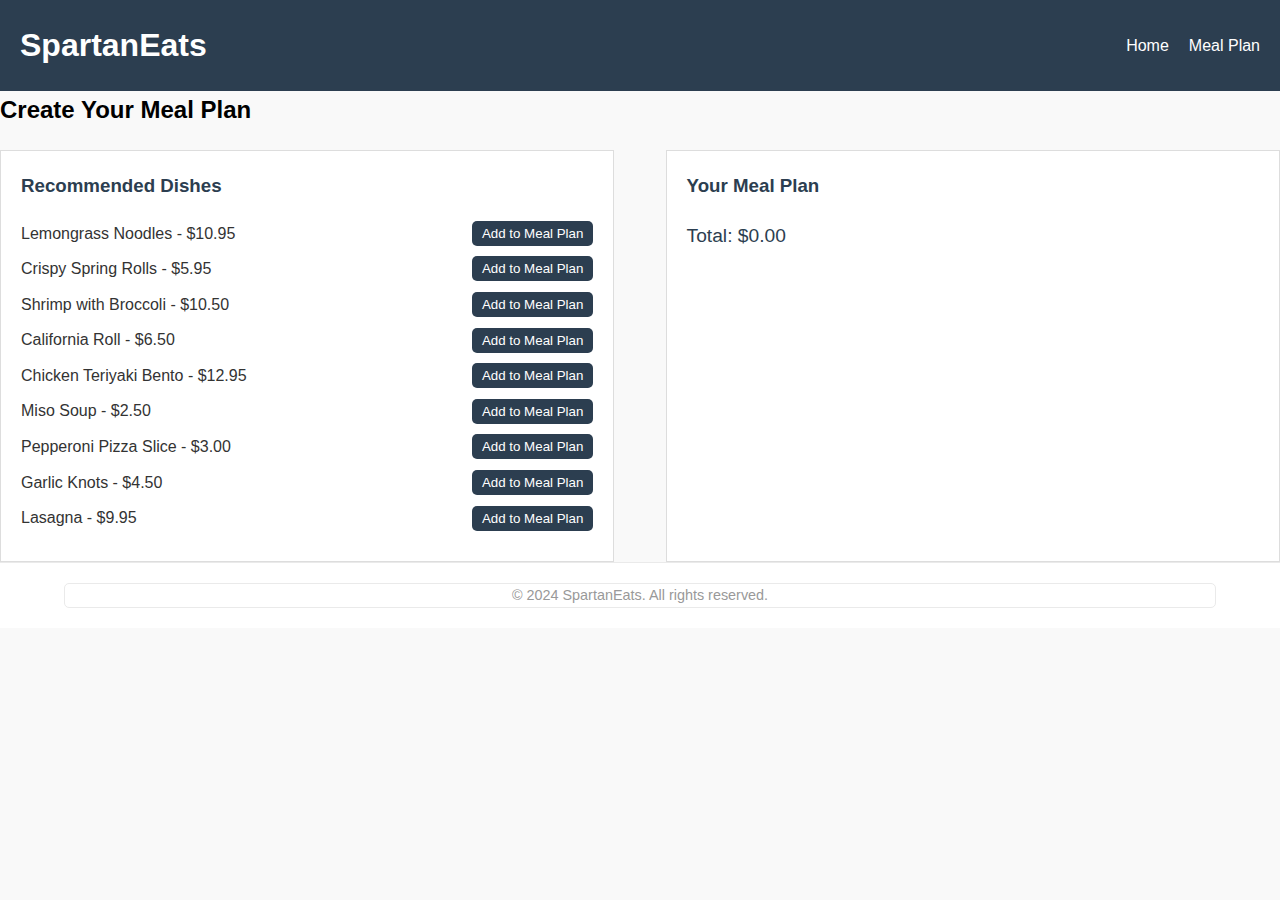
<file: csc372-hw/hw3/meal-plan.html>
<!DOCTYPE html>
<!--
  Name: Kennedy Page
  Date: 09.25.2024
  CSC 372-01

  Description: This is the meal-plan.html page for the SpartanEats website. It allows the
  user to create their own meal plan.
-->

<html lang="en">
  <head>
    <meta charset="UTF-8" />
    <meta name="viewport" content="width=device-width, initial-scale=1.0" />
    <link rel="stylesheet" href="meal-plan.css" />
    <title>Create Meal Plan</title>
  </head>
  <body>
    <!-- Header -->
    <header>
      <div class="container">
        <h1>SpartanEats</h1>
        <nav>
          <ul>
            <li><a href="index.html">Home</a></li>
            <li><a href="meal-plan.html" class="active">Meal Plan</a></li>
          </ul>
        </nav>
      </div>
    </header>

    <!-- Main Content -->
    <main>
      <h2>Create Your Meal Plan</h2>
      <div class="meal-plan-container">
        <div class="dish-list">
          <h3>Recommended Dishes</h3>

          <!-- List of Dishes -->
          <div class="dish-item">
            <p>Lemongrass Noodles - $10.95</p>
            <button
              class="add-to-plan"
              data-name="Lemongrass Noodles"
              data-price="10.95"
            >
              Add to Meal Plan
            </button>
          </div>
          <div class="dish-item">
            <p>Crispy Spring Rolls - $5.95</p>
            <button
              class="add-to-plan"
              data-name="Crispy Spring Rolls"
              data-price="5.95"
            >
              Add to Meal Plan
            </button>
          </div>
          <div class="dish-item">
            <p>Shrimp with Broccoli - $10.50</p>
            <button
              class="add-to-plan"
              data-name="Shrimp with Broccoli"
              data-price="10.50"
            >
              Add to Meal Plan
            </button>
          </div>
          <div class="dish-item">
            <p>California Roll - $6.50</p>
            <button
              class="add-to-plan"
              data-name="California Roll"
              data-price="6.50"
            >
              Add to Meal Plan
            </button>
          </div>
          <div class="dish-item">
            <p>Chicken Teriyaki Bento - $12.95</p>
            <button
              class="add-to-plan"
              data-name="Chicken Teriyaki Bento"
              data-price="12.95"
            >
              Add to Meal Plan
            </button>
          </div>
          <div class="dish-item">
            <p>Miso Soup - $2.50</p>
            <button class="add-to-plan" data-name="Miso Soup" data-price="2.50">
              Add to Meal Plan
            </button>
          </div>
          <div class="dish-item">
            <p>Pepperoni Pizza Slice - $3.00</p>
            <button
              class="add-to-plan"
              data-name="Pepperoni Pizza Slice"
              data-price="3.00"
            >
              Add to Meal Plan
            </button>
          </div>
          <div class="dish-item">
            <p>Garlic Knots - $4.50</p>
            <button
              class="add-to-plan"
              data-name="Garlic Knots"
              data-price="4.50"
            >
              Add to Meal Plan
            </button>
          </div>
          <div class="dish-item">
            <p>Lasagna - $9.95</p>
            <button class="add-to-plan" data-name="Lasagna" data-price="9.95">
              Add to Meal Plan
            </button>
          </div>
        </div>

        <!-- Right Side: Meal Plan -->
        <div class="meal-plan">
          <h3>Your Meal Plan</h3>
          <div id="meal-plan-items">
            <!-- Selected dishes will appear here -->
          </div>
          <p class="total-cost">Total: $<span id="total-cost">0.00</span></p>
        </div>
      </div>
    </main>

    <!-- Footer -->
    <footer>
      <div class="footer-content">
        <p>&copy; 2024 SpartanEats. All rights reserved.</p>
      </div>
    </footer>

    <script src="meal-plan.js"></script>
  </body>
</html>
</file>
<file: style.css>
/* 
  Name: Kennedy Page
  Date: 09.05.2024
  CSC 372-01

  This is the style.css file for my portfolio landing page.
*/

body {
    font-family: Arial, sans-serif;
    margin: 0;
    padding: 0;
    background-color: #f7f9fc; 
    color: #333;
    line-height: 1.6;
}

header {
    text-align: center;
    padding: 40px 20px;
    background-color: #005f99; 
    color: #ffffff;
}

h1 {
    font-size: 2.5em;
    margin: 0;
}

header p {
    font-style: italic;
    margin: 10px 0 0 0;
}

main {
    max-width: 800px;
    margin: 20px auto;
    padding: 0 20px;
}

section {
    margin-bottom: 40px;
}

h2 {
    color: #005f99; 
    border-bottom: 2px solid #005f99; 
}

ul {
    list-style-type: none; 
    padding-left: 0;
}

li {
    margin: 10px 0;
}

a {
    color: #005f99;
    text-decoration: none;
    border-bottom: 1px solid #005f99; /* Underline on links for a subtle highlight */
}

a:hover {
    color: #003f66; 
}

footer {
    text-align: center;
    padding: 20px;
    font-size: 0.8em;
    color: #666;
    border-top: 1px solid #ddd;
    margin-top: 20px;
}
</file>
<file: .idea/assets/css/styles.css>
/*   
 * Template Name: Developer - Responsive Website Template for Developers
 * Version: 1.5
 * Author: Xiaoying Riley
 * Twitter: @3rdwave_themes
 * License: Creative Commons Attribution 3.0 License
 * Website: http://themes.3rdwavemedia.com/
*/
/* ======= Base ======= */
body {
  font-family: 'Lato', arial, sans-serif;
  color: #434343;
  background: #DAE3E7;
  font-size: 16px;
  -webkit-font-smoothing: antialiased;
  -moz-osx-font-smoothing: grayscale;
}
h1,
h2,
h3,
h4,
h5,
h6 {
  font-family: 'Montserrat', sans-serif;
  font-weight: 700;
  color: #778492;
}
a {
  color: #3AAA64;
  -webkit-transition: all 0.4s ease-in-out;
  -moz-transition: all 0.4s ease-in-out;
  -ms-transition: all 0.4s ease-in-out;
  -o-transition: all 0.4s ease-in-out;
}
a:hover {
  text-decoration: underline;
  color: #5f6b77;
  color: #2d844e;
}
a:focus {
  text-decoration: none;
}
.btn,
a.btn {
  -webkit-transition: all 0.4s ease-in-out;
  -moz-transition: all 0.4s ease-in-out;
  -ms-transition: all 0.4s ease-in-out;
  -o-transition: all 0.4s ease-in-out;
  font-family: 'Montserrat', arial, sans-serif;
  padding: 8px 16px;
  font-weight: bold;
}
.btn .fa,
a.btn .fa {
  margin-right: 5px;
}
.btn:focus,
a.btn:focus {
  color: #fff;
}
a.btn-cta-primary,
.btn-cta-primary {
  background: #54ba4e;
  border: 1px solid #54ba4e;
  color: #fff;
  font-weight: 600;
  text-transform: uppercase;
}
a.btn-cta-primary:hover,
.btn-cta-primary:hover {
  background: #49ac43;
  border: 1px solid #49ac43;
  color: #fff;
}
a.btn-cta-secondary,
.btn-cta-secondary {
  background: #479FC8;
  border: 1px solid #479FC8;
  color: #fff;
  font-weight: 600;
  text-transform: uppercase;
}
a.btn-cta-secondary:hover,
.btn-cta-secondary:hover {
  background: #3893bd;
  border: 1px solid #3893bd;
  color: #fff;
}
.text-highlight {
  color: #32383e;
}
.label-theme {
  background: #3AAA64;
  font-size: 12px;
}
a.dotted-link {
  border-bottom: 1px dotted #778492;
  color: #778492;
}
a.dotted-link:hover {
  text-decoration: none;
  color: #49515a;
}
/*
iframe {

    .header {
        padding: 0;
    }
}

.iframe-wrapper {
    overflow: auto;
    -webkit-overflow-scrolling:touch;
}
*/
/* ======= Header ======= */
.header {
  padding: 30px 0;
  background: #f5f5f5;
  border-top: 10px solid #778492;
}
.header .btn {
  margin-top: 60px;
  font-weight: bold;
}
.header .profile-image {
  margin-right: 30px;
}
.header .profile-content .name {
  color: #49515a;
  font-size: 38px;
  margin-bottom: 5px;
  margin-top: 30px;
}
.header .profile-content .desc {
  color: #778492;
  font-family: "Lato", arial, sans-serif;
  font-weight: 400;
  font-size: 24px;
  margin-top: 0;
  margin-bottom: 15px;
}
.header .profile-content .social a {
  background: #b0b7bf;
  width: 36px;
  height: 36px;
  display: inline-block;
  -webkit-border-radius: 50%;
  -moz-border-radius: 50%;
  -ms-border-radius: 50%;
  -o-border-radius: 50%;
  border-radius: 50%;
  -moz-background-clip: padding;
  -webkit-background-clip: padding-box;
  background-clip: padding-box;
  color: #fff;
  text-align: center;
}
.header .profile-content .social a:hover {
  background: #778492;
}
.header .profile-content .social a .fa {
  font-size: 20px;
  padding-top: 8px;
}
/* ======= Sections======= */
.sections-wrapper {
  padding-top: 60px;
  padding-bottom: 60px;
}
.section {
  margin-bottom: 30px;
}
.section .section-inner {
  background: #fff;
  padding: 30px;
}
.section .heading {
  margin-top: 0;
  margin-bottom: 30px;
  color: #545e69;
  font-size: 24px;
}
.section .content .more-link .fa {
  margin-right: 5px;
  font-size: 14px;
}
/* About Section */
/* Latest Section */
/* Latest Section */
.latest .item {
  margin-bottom: 30px;
}

.latest .item .title {
  font-size: 18px;
  margin-top: 0;
}

.latest .item .title .label {
  margin-left: 5px;
  font-size: 12px;
}

.latest .item .title a {
  color: #778492;
}

.latest .item .title a:hover {
  color: #5f6b77;
}

.latest .item .project-image:hover {
  -webkit-opacity: 0.8;
  -moz-opacity: 0.8;
  opacity: 0.8;
}

.latest .divider {
  margin-bottom: 60px;
}

.latest .featured {
  margin-bottom: 60px;
}

.latest .featured .title {
  font-size: 20px;
  margin-bottom: 5px;
  font-size: 20px;
}

.latest .featured .summary {
  margin-bottom: 30px;
  color: #778492;
}

.latest .featured img {
  margin-bottom: 30px;
}

.latest .featured-image {
  position: relative;
}

.latest .featured .desc {
  margin-bottom: 30px;
}

.latest .has-ribbon {
  position: relative;
  display: inline-block;
}

.latest .has-ribbon .text {
  background: #3AAA64;
  color: #fff;
}

.latest .has-ribbon .ribbon {
  position: absolute;
  top: -4px;
  right: -4px;
  width: 110px;
  height: 110px;
  overflow: hidden;
}

.latest .has-ribbon .ribbon .text {
  font-family: 'Montserrat', sans-serif;
  position: relative;
  left: -8px;
  top: 18px;
  width: 158px;
  padding: 10px 10px;
  font-size: 15px;
  font-weight: bold;
  text-align: center;
  text-transform: uppercase;
  color: #fff;
  background-color: #479FC8;
  -webkit-transform: rotate(45deg) translate3d(0, 0, 0);
  -moz-transform: rotate(45deg) translate3d(0, 0, 0);
  -ms-transform: rotate(45deg) translate3d(0, 0, 0);
  -o-transform: rotate(45deg) translate3d(0, 0, 0);
  }

.latest .has-ribbon .ribbon .text:before, .latest .has-ribbon .ribbon .text:after {
  content: '';
  position: absolute;
  bottom: -5px;
  border-top: 5px solid #276582;
  border-left: 5px solid transparent;
  border-right: 5px solid transparent;
}

.latest .has-ribbon .ribbon .text:before {
  left: 0;
}

.latest .has-ribbon .ribbon .text:after {
  right: 0;
}
/* Projects Section */
.projects .item {
  margin-bottom: 30px;
}
.projects .item .title {
  font-size: 16px;
  margin-top: 0;
  margin-bottom: 5px;
  line-height: 1.5;
}
.projects .item .title a {
  color: #778492;
}
.projects .item .title a:hover {
  color: #5f6b77;
}
/* Work Section */
.experience .item {
  margin-bottom: 30px;
}
.experience .item .title {
  font-size: 16px;
  margin-top: 0;
  margin-bottom: 5px;
  line-height: 1.5;
}
.experience .item .title .place {
  color: #999;
  font-weight: normal;
}
.experience .item .title .place a {
  color: #999;
}
.experience .item .title .place a:hover {
  color: #666666;
}
.experience .item .title .year {
  color: #999;
  font-weight: normal;
}
/* Git section */
.github-graph {
  margin-bottom: 30px;
}
.github-graph .js-calendar-graph-svg {
  max-width: 100%;
}
.ghfeed {
  height: 600px;
}
.ghfeed,
.ghfeed *,
.ghfeed *:before,
.ghfeed *:after {
  -webkit-box-sizing: content-box;
  -moz-box-sizing: content-box;
  box-sizing: content-box;
}
/* Info Section */
.info .fa {
  margin-right: 15px;
  color: #ccd1d6;
}
.info .fa.fa-envelope-o {
  font-size: 14px;
}
.info ul {
  margin-bottom: 0;
}
.info li {
  margin-bottom: 15px;
}
.info li:last-child {
  margin-bottom: 0;
}
/* Skills Section */
.skills .intro {
  margin-bottom: 30px;
}
.skills .skillset .item {
  margin-bottom: 30px;
}
.skills .skillset .level-title {
  font-size: 16px;
  position: relative;
  margin-top: 0;
  margin-bottom: 10;
}
.skills .skillset .level-title .level-label {
  color: #ccd1d6;
  font-size: 14px;
  font-weight: 400;
  font-family: "Lato", arial, sans-serif;
  position: absolute;
  right: 0;
  top: 0;
}
.skills .skillset .level-bar {
  height: 15px;
  background: #e8e8e8;
}
.skills .skillset .level-bar-inner {
  height: 15px;
  background: #66cb8c;
}
/* Testimonials section */
.testimonials .item {
  margin-bottom: 30px;
}
.testimonials .item:last-child {
  margin-bottom: 0;
}
.testimonials .item .quote {
  color: #666;
  font-size: 16px;
  border-left-color: #9fdeb7;
  margin-bottom: 15px;
}
.testimonials .item .quote .fa {
  color: #79d19a;
  margin-right: 15px;
}
.testimonials .item .source {
  font-size: 14px;
  padding-left: 30px;
  font-weight: 500;
}
.testimonials .item .source .name {
  color: #939ea9;
  font-weight: 600;
}
.testimonials .item .source .title {
  color: #999;
}
/* Education section */
.education .item {
  margin-bottom: 30px;
}
.education .item:last-child {
  margin-bottom: 0;
}
.education .item .title {
  font-size: 18px;
  margin-top: 0;
}
.education .item .university {
  font-family: "Lato", arial, sans-serif;
  font-size: 16px;
  color: #999;
  font-weight: 600;
  padding-left: 15px;
}
.education .item .coursework {
  font-family: "Lato", arial, sans-serif;
  font-size: 14px;
  color: #999;
  font-weight: 600;
  padding-left: 10px;
}
.education .item .university .year {
  color: #b0b7bf;
  font-weight: 500;
}
/* Language Section */
.languages .item {
  margin-bottom: 15px;
}
.languages .item .title {
  color: #778492;
}
.languages .item .level {
  color: #999;
}
.languages .item:last-child {
  margin-bottom: 0;
}
.languages .item .fa {
  color: #79d19a;
}
/* Blog Section */
.blog .item {
  margin-bottom: 30px;
}
.blog .item .title {
  font-size: 18px;
  line-height: 1.3;
}
.blog .item .title a {
  color: #778492;
}
.blog .item .title a:hover {
  color: #5f6b77;
}
.blog .item:last-child {
  margin-bottom: 0;
}
/* List section */
.list ul li {
  margin-bottom: 10px;
}
.list ul li .fa {
  margin-right: 5px;
}
.list ul li a {
  color: #778492;
}
.list ul li a:hover {
  color: #49515a;
}
/* Credits */
.credits ul li {
  margin-bottom: 10px;
}
.credits ul li .fa {
  margin-right: 5px;
}
.credits ul li a {
  color: #778492;
}
.credits ul li a:hover {
  color: #49515a;
}
.credits .btn {
  margin-bottom: 15px;
}
/* ======= Footer ======= */
.footer {
  background: #32383e;
  color: #fff;
  padding: 10px 0;
}
.footer .copyright {
  line-height: 1.6;
  color: #a1aab4;
  font-size: 14px;
}
.footer a {
  color: #fff;
}
.footer .fa-heart {
  color: #fb866a;
}
/* Extra small devices (phones, less than 768px) */
@media (max-width: 767px) {
  .header {
    text-align: center;
  }
  .header .profile-image {
    float: none !important;
    margin: 0 auto;
  }
  .header .profile-content {
    float: none !important;
    text-align: center;
  }
  .header .btn {
    margin-top: 30px;
    float: none !important;
  }
  .project-image {
    margin-bottom: 15px;
  }
}
/* Small devices (tablets, 768px and up) */
/* Medium devices (desktops, 992px and up) */
/* Large devices (large desktops, 1200px and up) */
/* Ex-Large devices (large desktops, 1200px and up) */
@media (min-width: 1400px) {
  .container {
    width: 1360px;
  }
}
</file>
<file: csc372-hw/hw2/index.css>
/*
  Name: Kennedy Page
  Date: 09.06.2024
  CSC 372-01

  This is the CSS file for styling the index.html page.
*/


body {
    font-family: 'Georgia', serif; /* Classic font to give a warm, traditional look */
    background-color: #fff8dc; /* Light Cornsilk background to create a cozy feel */
    color: #333;
    margin: 20px;
    text-align:center;
}

h1 {
    color: #8b4513; /* Warm brown to reflect a homey, Southern style */
    margin-bottom: 10px;
}

p {
    margin: 10px auto;
    max-width: 600px; /* Keeps text neatly centered and easy to read */
    line-height: 1.6; /* Improves readability */
}

.recipe-link {
    border: 2px solid #d4a017; /* Mustard yellow border for a welcoming touch */
    padding: 15px;
    margin: 20px auto;
    max-width: 400px; /* Centers the content box */
    background-color: #fff; /* White background to keep it clean and simple */
    border-radius: 8px; /* Slightly rounded corners for a softer appearance */
}

h2 {
    color: #8b4513; /* Same color as the main heading for consistency */
}

a {
    color: #a0522d; /* A warm brown for links */
}
</file>
<file: csc372-hw/hw3/style.css>
/*
  Name: Kennedy Page
  Date: 09.25.2024
  CSC 372-01

  Description: This stylesheet contains all the styles for the SpartanEats home page.
*/

* {
  margin: 0;
  padding: 0;
  box-sizing: border-box;
}

body {
  font-family: Arial, sans-serif;
  line-height: 1.6;
  background-color: #f9f9f9;
}

header {
  background-color: #2c3e50;
  color: #fff;
}

header .container {
  display: flex;
  justify-content: space-between;
  align-items: center;
  padding: 20px;
}

header h1 {
  font-size: 2em;
}

nav ul {
  list-style: none;
  display: flex;
}

nav ul li {
  margin-left: 20px;
}

nav ul li a {
  color: #fff;
  text-decoration: none;
  font-size: 1em;
}

nav ul li a:hover {
  text-decoration: underline;
}

main {
  width: 90%;
  max-width: 1200px;
  margin: 20px auto;
}

.hero {
  background-color: #f9f9f9;
  padding: 40px 0;
}

.hero-content {
  display: flex;
  align-items: center;
  justify-content: space-between;
  max-width: 1200px;
  margin: 0 auto;
  flex-wrap: wrap;
}

.hero-text {
  flex: 1;
  padding: 20px;
}

.hero-image {
  flex: 1;
  padding: 20px;
  display: flex;
  justify-content: center;
}

.hero-image img {
  max-width: 100%;
  height: auto;
  border-radius: 10px;
}

.restaurant {
  margin-bottom: 60px;
}

.restaurant h2 {
  margin-bottom: 20px;
  font-size: 2em;
  color: #333;
}

.restaurant-info {
  display: flex;
  flex-wrap: wrap;
  margin-bottom: 20px;
}

.restaurant-info img {
  flex: 1 1 30%;
  max-width: 100%;
  height: auto;
  margin-right: 20px;
}

.restaurant-info p {
  flex: 1 1 70%;
  font-size: 1em;
  color: #555;
}

.dishes {
  display: flex;
  flex-wrap: wrap;
  justify-content: space-between;
  margin-top: 50px;
}

.dish {
  position: relative;
  width: calc(33.333% - 20px);
  margin-bottom: 30px;
  text-align: center;
}

@media screen and (max-width: 768px) {
  .dish {
    width: calc(50% - 20px);
  }
}

@media screen and (max-width: 480px) {
  .dish {
    width: 100%;
  }
}

.dish-image {
  width: 100%;
  max-width: 150px;
  height: auto;
  cursor: pointer;
  border-radius: 10px;
  transition: max-width 0.3s ease;
}

.dish-image:hover,
.dish-image.active-dish {
  max-width: 225px;
}

.dish-description {
  display: none;
  margin-top: 10px;
  padding: 10px;
  background-color: #f9f9f9;
  border-left: 3px solid #2c3e50;
  text-align: left;
  width: 100%;
}

.dish-description.active {
  display: block;
}

.dish-description h4 {
  margin-bottom: 5px;
  font-size: 1.2em;
  color: #2c3e50;
}

.dish-description p {
  margin-top: 20px;
  margin-bottom: 20px;
  font-size: 1em;
  color: #555;
}

footer {
  background-color: #fff;
  border-top: 1px solid #eaeaea;
  padding: 20px 0;
}

.footer-content {
  width: 90%;
  max-width: 1200px;
  margin: 0 auto;
  border: 1px solid #eaeaea;
  padding: 15px;
  text-align: center;
  border-radius: 5px;
}

.footer-content p {
  color: #999;
  font-size: 0.9em;
  margin: 0;
}
</file>
<file: csc372-hw/hw4/style.css>
/*
    Author: Kennedy Page
    Date: 10.08.2024
    CSC 372-01

    This CSS file provides styling for the Rock, Paper, Scissors game.

*/

body {
  font-family: Arial, sans-serif;
  background-color: #fff;
  text-align: center;
  margin: 0;
  padding: 0;
}

.container {
  margin: 30px auto;
  width: 60%;
  border: 2px solid #ccc;
  padding: 10px;
}

h1 {
  font-size: 20px;
  margin-bottom: 20px;
}

.section {
  border: 1px solid #ccc;
  padding: 15px;
  margin: 15px;
}

h2 {
  text-transform: uppercase;
  margin-bottom: 15px;
}

.choice {
  cursor: pointer;
  width: 150px;
  height: 200px;
  border: 4px solid transparent;
  margin: 0 10px;
  transition: border 0.3s;
}

.choice.selected {
  border: 4px solid red;
}

.choice.disabled {
  opacity: 0.5; 
  cursor: default; 
}

#computer-choice {
  width: 150px;
  height: 200px;
}

button {
  padding: 10px 20px;
  margin-top: 20px;
  cursor: pointer;
  border: 1px solid #ccc;
  background-color: #fff;
}

#play-again-button {
  padding: 10px 20px;
  font-size: 16px;
  cursor: pointer;
  margin-top: 20px;
}

button:hover {
  background-color: #f0f0f0;
}
</file>
<file: csc372-hw/hw5/style.css>
/*
  Name: Kennedy Page
  Date: 10.23.2024
  CSC 372-01

  This is the style.css file for the GitHub repository gallery page. It includes styles
  for centering the search bar, formatting repository cards, and making the page responsive.
*/

body {
  font-family: "Poppins", sans-serif;
  margin: 0;
  padding: 0;
  box-sizing: border-box;
  background: linear-gradient(to bottom right, #f0f4f8, #ffffff);
  display: flex;
  flex-direction: column;
  align-items: center;
  justify-content: flex-start;
  height: 100vh;
}

/* Title Container */
.title-container {
  margin-top: 20px;
  font-weight: 600;
}

.title-container h1 {
  font-size: 2em;
  color: #333;
  text-align: center;
  margin-bottom: 20px;
}

/* Search Bar */
.search-container {
  display: flex;
  align-items: center;
  justify-content: center;
  margin-top: 20px;
}

.search-container input {
  padding: 10px;
  font-size: 1em;
  width: 300px;
  border-radius: 25px;
  box-shadow: 0 4px 8px rgba(0, 0, 0, 0.05);
  border: 1px solid #ccc;
}

.search-container button {
  padding: 10px 20px;
  margin-left: 10px;
  font-size: 1.2em;
  background-color: #39c1ee;
  color: white;
  border: none;
  border-radius: 25px;
  cursor: pointer;
  box-shadow: 0 4px 8px rgba(0, 0, 0, 0.1);
}

.search-container button i {
  margin-right: 5px;
}

.search-container button:hover {
  background-color: #10c1e4;
  transform: scale(1.05);
  transition: transform 0.2s ease, background-color 0.3s ease;
}

/* Gallery Section */
.gallery {
  display: flex;
  flex-wrap: wrap;
  justify-content: center;
  margin-top: 30px;
  width: 100%;
  padding: 20px;
}

/* Card Style for Repositories */
.repo-card {
  background-color: white;
  border-radius: 8px;
  padding: 20px;
  margin: 15px;
  width: 250px;
  box-shadow: 0 4px 8px rgba(0, 0, 0, 0.1);
  display: flex;
  flex-direction: column;
  align-items: flex-start;
  text-align: left;
  border: 1px solid #ccc;
  transition: transform 0.2s ease, box-shadow 0.2s ease;
}

.repo-card h3 {
  font-size: 1.2em;
  margin-bottom: 10px;
}

.repo-card h3 a {
  text-decoration: none;
  color: #0366d6;
}

.repo-card h3 a:hover {
  text-decoration: underline;
  transform: translateY(-5px);
  box-shadow: 0 8px 16px rgba(0, 0, 0, 0.2);
}

.repo-card p {
  font-size: 1em;
  color: #666;
  margin: 5px 0;
}

.repo-card .repo-meta {
  font-size: 0.9em;
  color: #555;
  margin-top: 10px;
}

.repo-card .repo-meta strong {
  color: black;
}

.repo-card .icons {
  margin-top: 10px;
  font-size: 1em;
  color: #999;
}

.repo-card .icons i {
  margin-right: 5px;
}

.repo-card .stats {
  margin-top: 10px;
  display: flex;
  align-items: center;
}

.repo-card .stats i {
  margin-right: 5px;
}

/* Responsive Layout */
@media (max-width: 768px) {
  .search-container input {
    width: 200px;
  }
}
</file>
<file: csc372-hw/hw2/recipe.css>
/*
  Name: Kennedy Page
  Date: 09.06.2024
  CSC 372-01

  This is the CSS file for styling the pie.html page.
*/

body {
    background-color: #FFFFFF; 
    color: #404040; 
    font-family: Georgia, serif; 
    font-size: 11pt;
    margin: 20px;
    padding: 0;
}

h1 {
    color: #A4A400; 
    background-color: #F0F0F0; 
    font-family: 'Lucida Sans Unicode', Arial, Helvetica, sans-serif; 
    font-size: 22pt;
    text-align: center;
    padding: 10px;
    text-decoration: underline;
    
}

.intro {
    
    margin: 20px;
}


h2 {
    color: #A4A400;
    background-color: #F0F0F0; 
    font-family: 'Lucida Sans Unicode', Arial, Helvetica, sans-serif;
    font-size: 18pt;
    padding: 5px;
    text-decoration: underline;
    margin: 20px 0 10px 0;
}

ol{
    margin: 0 20px; 
    padding: 0 20px; 
    text-align: left; 
}

ul{
    margin: 0 20px; 
    padding: 0 20px; 
    text-align: left; 
    list-style-image: url('pie_icon.gif'); 
    padding-left: 20px;
}

blockquote {
    background-color: #FFFFA8; 
    border-left: 5px solid #A4A400; 
    margin: 20px 40px;
    font-style: italic;
}

pre {
    font-family: monospace; 
    text-align: left;
    margin-top: 20px;
    
    
}

a {
    color: #A4A400; 
    text-decoration: none; 
}
</file>
<file: csc372-hw/hw3/meal-plan.css>
/*
  Name: Kennedy Page
  Date: 09.25.2024
  CSC 372-01

  Description: This stylesheet contains all the styles for the the meal plan page.
*/

* {
  margin: 0;
  padding: 0;
  box-sizing: border-box;
}

body {
  font-family: Arial, sans-serif;
  line-height: 1.6;
  background-color: #f9f9f9;
}

header {
  background-color: #2c3e50;
  color: #fff;
}

header .container {
  display: flex;
  justify-content: space-between;
  align-items: center;
  padding: 20px;
}

header h1 {
  font-size: 2em;
}

nav ul {
  list-style: none;
  display: flex;
}

nav ul li {
  margin-left: 20px;
}

nav ul li a {
  color: #fff;
  text-decoration: none;
  font-size: 1em;
}

nav ul li a:hover {
  text-decoration: underline;
}

.meal-plan-container {
  display: flex;
  justify-content: space-between;
  margin-top: 20px;
}

.dish-list,
.meal-plan {
  width: 48%;
  background-color: #fff;
  padding: 20px;
  border: 1px solid #ddd;
}

.dish-list h3,
.meal-plan h3 {
  margin-bottom: 20px;
  color: #2c3e50;
}

.dish-item {
  display: flex;
  justify-content: space-between;
  align-items: center;
  margin-bottom: 10px;
}

.dish-item p {
  margin: 0;
  font-size: 1em;
  color: #333;
}

.add-to-plan {
  padding: 5px 10px;
  background-color: #2c3e50;
  color: #fff;
  border: none;
  cursor: pointer;
  border-radius: 5px;
}

.add-to-plan:hover {
  background-color: #1a252f;
}

.meal-plan-item {
  display: flex;
  justify-content: space-between;
  align-items: center;
  margin-bottom: 10px;
}

.meal-plan-item p {
  margin: 0;
  font-size: 1em;
  color: #333;
}

.meal-plan-item button {
  padding: 5px;
  background-color: #2c3e50;
  color: #fff;
  border: none;
  cursor: pointer;
  margin-left: 5px;
  border-radius: 5px;
}

.meal-plan-item button:hover {
  background-color: #1a252f;
}

.total-cost {
  font-size: 1.2em;
  margin-top: 20px;
  color: #2c3e50;
}

@media (max-width: 768px) {
  .meal-plan-container {
    flex-direction: column;
  }

  .dish-list,
  .meal-plan {
    width: 100%;
    margin-bottom: 20px;
  }
}

footer {
  background-color: #fff;
  border-top: 1px solid #eaeaea;
  padding: 20px 0;
}

.footer-content {
  width: 90%;
  max-width: 1200px;
  margin: 0 auto;
  border: 1px solid #eaeaea;
  text-align: center;
  border-radius: 5px;
}

.footer-content p {
  color: #999;
  font-size: 0.9em;
  margin: 0;
}
</file>
